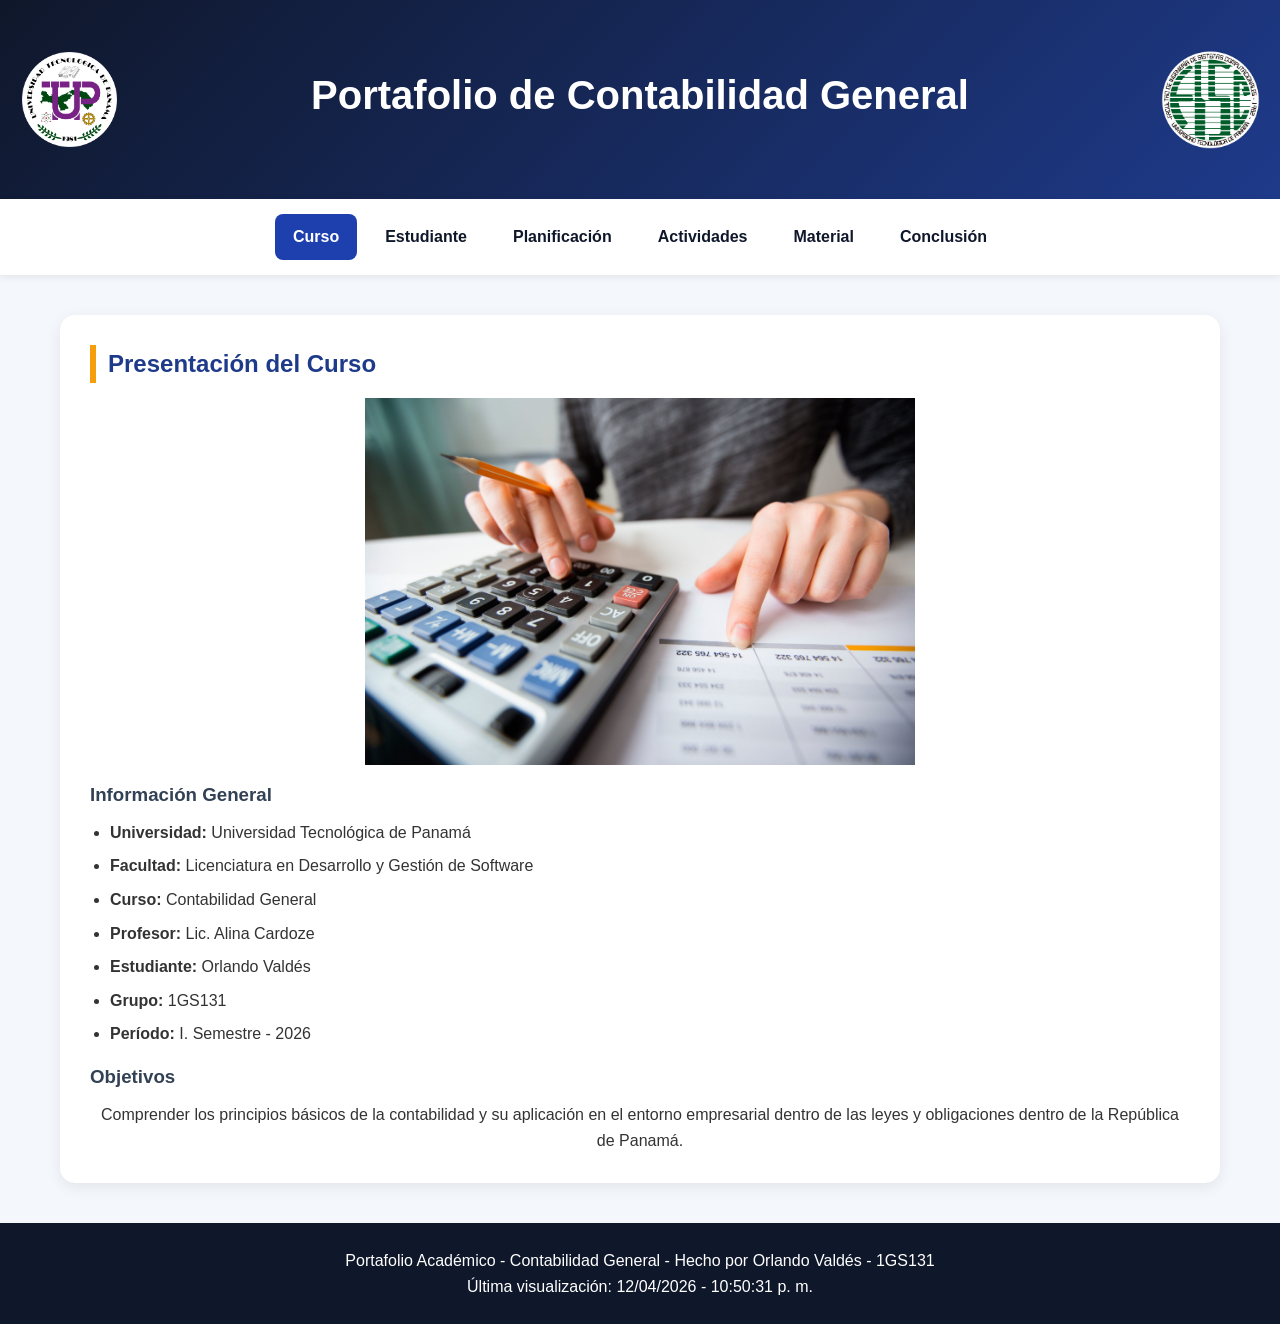
<file: index.html>
<!DOCTYPE html>
<html lang="es">
<head>
    <meta charset="UTF-8">
    <meta name="viewport" content="width=device-width, initial-scale=1.0">
    <title>Portafolio de Contabilidad General</title>
    <link rel="stylesheet" href="css/estilos.css">
</head>
<body>

<header>
    <img style="max-width: 8%;  justify-content: flex-start" src="img\logo_utp-rgb_2022.png" alt="">
    <h1>Portafolio de Contabilidad General</h1>
    <img style="max-width: 8%; margin-left: auto;" src="img\logo_en_contactenos.png" alt="">
</header>

<nav>
    <a href="index.html">Curso</a>
    <a href="estudiante.html">Estudiante</a>
    <a href="planificacion.html">Planificación</a>
    <a href="actividades.html">Actividades</a>
    <a href="material.html">Material</a>
    <a href="conclusion.html">Conclusión</a>
</nav>

<main>
    <section>
        <h2>Presentación del Curso</h2>
        
        <img style="display:block; max-width:50%; margin:0 auto;" src="img\3170-scaled.jpg" alt="">

        <h3>Información General</h3>

        <ul>
            <li><strong>Universidad:</strong> Universidad Tecnológica de Panamá</li>
            <li><strong>Facultad:</strong> Licenciatura en Desarrollo y Gestión de Software</li>
            <li><strong>Curso:</strong> Contabilidad General</li>
            <li><strong>Profesor:</strong> Lic. Alina Cardoze</li>
            <li><strong>Estudiante:</strong> Orlando Valdés</li>
            <li><strong>Grupo:</strong> 1GS131</li>
            <li><strong>Período:</strong> I. Semestre - 2026</li>
        </ul>

        <h3>Objetivos</h3>

        <p style="text-align: center;">
            Comprender los principios básicos de la contabilidad y su aplicación
            en el entorno empresarial dentro de las leyes y obligaciones dentro de la República de Panamá.
        </p>
    </section>
</main>

<footer>
    <p>Portafolio Académico - Contabilidad General - Hecho por Orlando Valdés - 1GS131</p>
</footer>

<script src="js/script.js"></script>
</body>
</html>
</file>
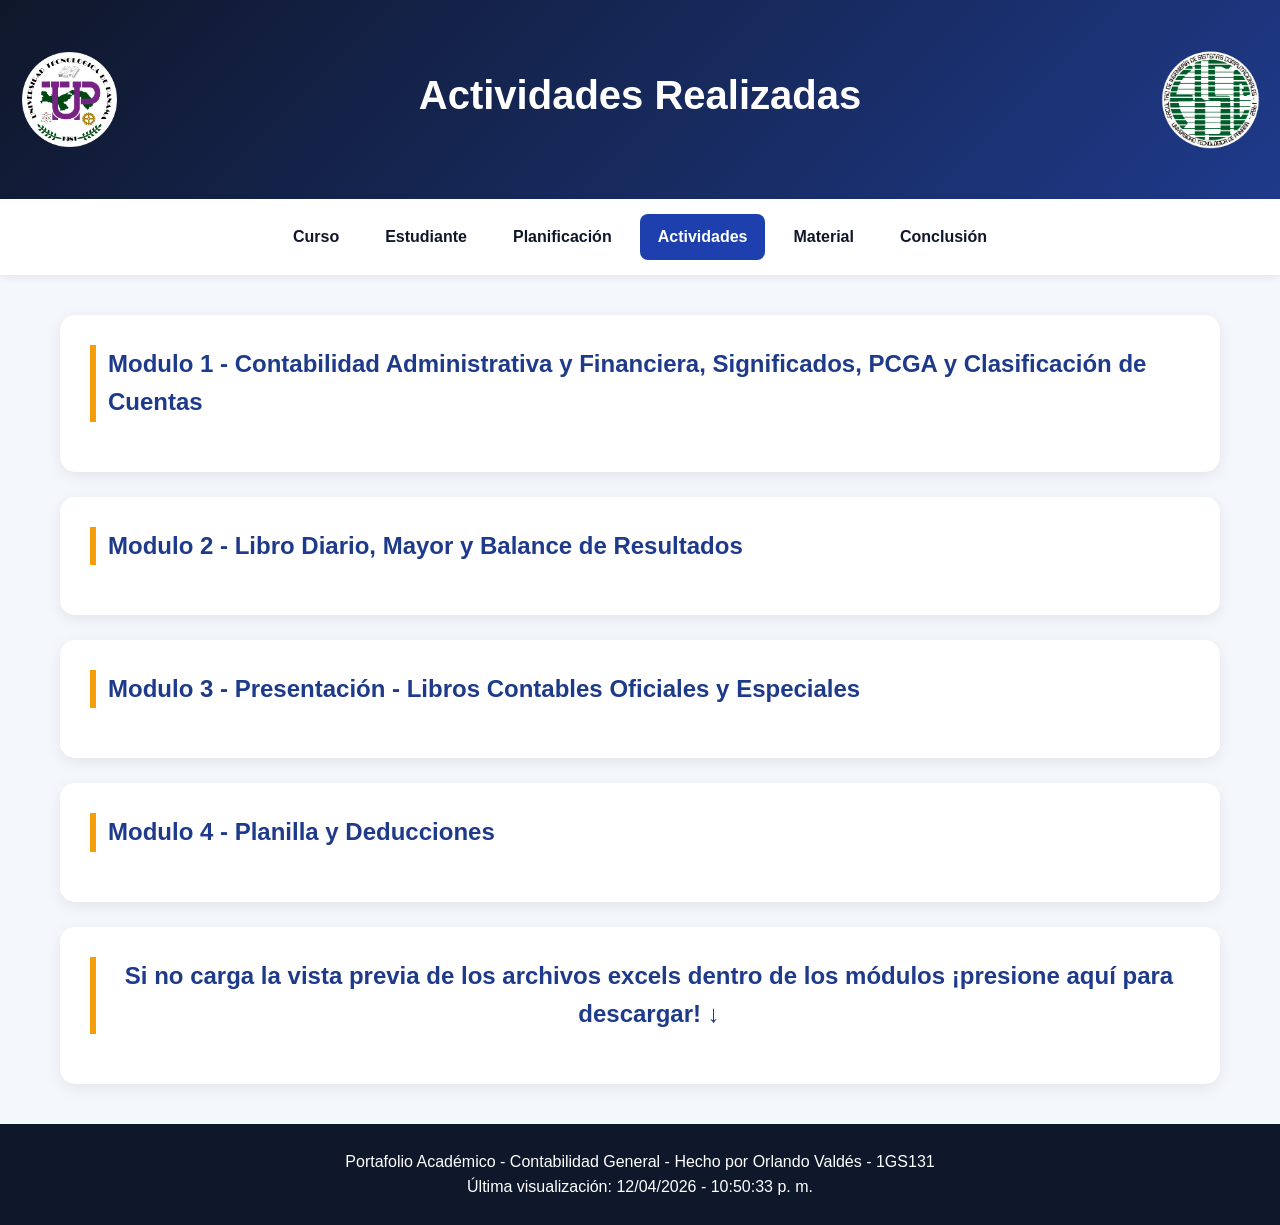
<file: actividades.html>
<!DOCTYPE html>
<html lang="es">
<head>
    <meta charset="UTF-8">
    <meta name="viewport" content="width=device-width, initial-scale=1.0">
    <title>Actividades Realizadas</title>
    <link rel="stylesheet" href="css/estilos.css">
</head>
<body>

<header>
    <img style="max-width: 8%;  justify-content: flex-start" src="img\logo_utp-rgb_2022.png" alt="">
    <h1>Actividades Realizadas</h1>
    <img style="max-width: 8%; margin-left: auto;" src="img\logo_en_contactenos.png" alt="">
</header>

<nav>
    <a href="index.html">Curso</a>
    <a href="estudiante.html">Estudiante</a>
    <a href="planificacion.html">Planificación</a>
    <a href="actividades.html">Actividades</a>
    <a href="material.html">Material</a>
    <a href="conclusion.html">Conclusión</a>
</nav>

<main>

<a href="actividades1.html" class="actividad">

    <h2>Modulo 1 - Contabilidad Administrativa y Financiera, Significados, PCGA y Clasificación de Cuentas</h2>

</a>

<a href="actividades2.html" class="actividad">

    <h2>Modulo 2 - Libro Diario, Mayor y Balance de Resultados</h2>

</a>

<a href="actividades3.html" class="actividad">

    <h2>Modulo 3 - Presentación - Libros Contables Oficiales y Especiales</h2>

</a>

<a href="actividades4.html" class="actividad">

    <h2>Modulo 4 - Planilla y Deducciones</h2>

</a>

<a href="documentos\Actividades_Excel_OrlandoValdes.zip" class="actividad" download>
    <h2 style="text-align: center;">Si no carga la vista previa de los archivos excels dentro de los módulos ¡presione aquí para descargar! ↓</h2>
</a>

</main>

<footer>
    <p>Portafolio Académico - Contabilidad General - Hecho por Orlando Valdés - 1GS131</p>
</footer>

<script src="js/script.js"></script>
</body>
</html>
</file>
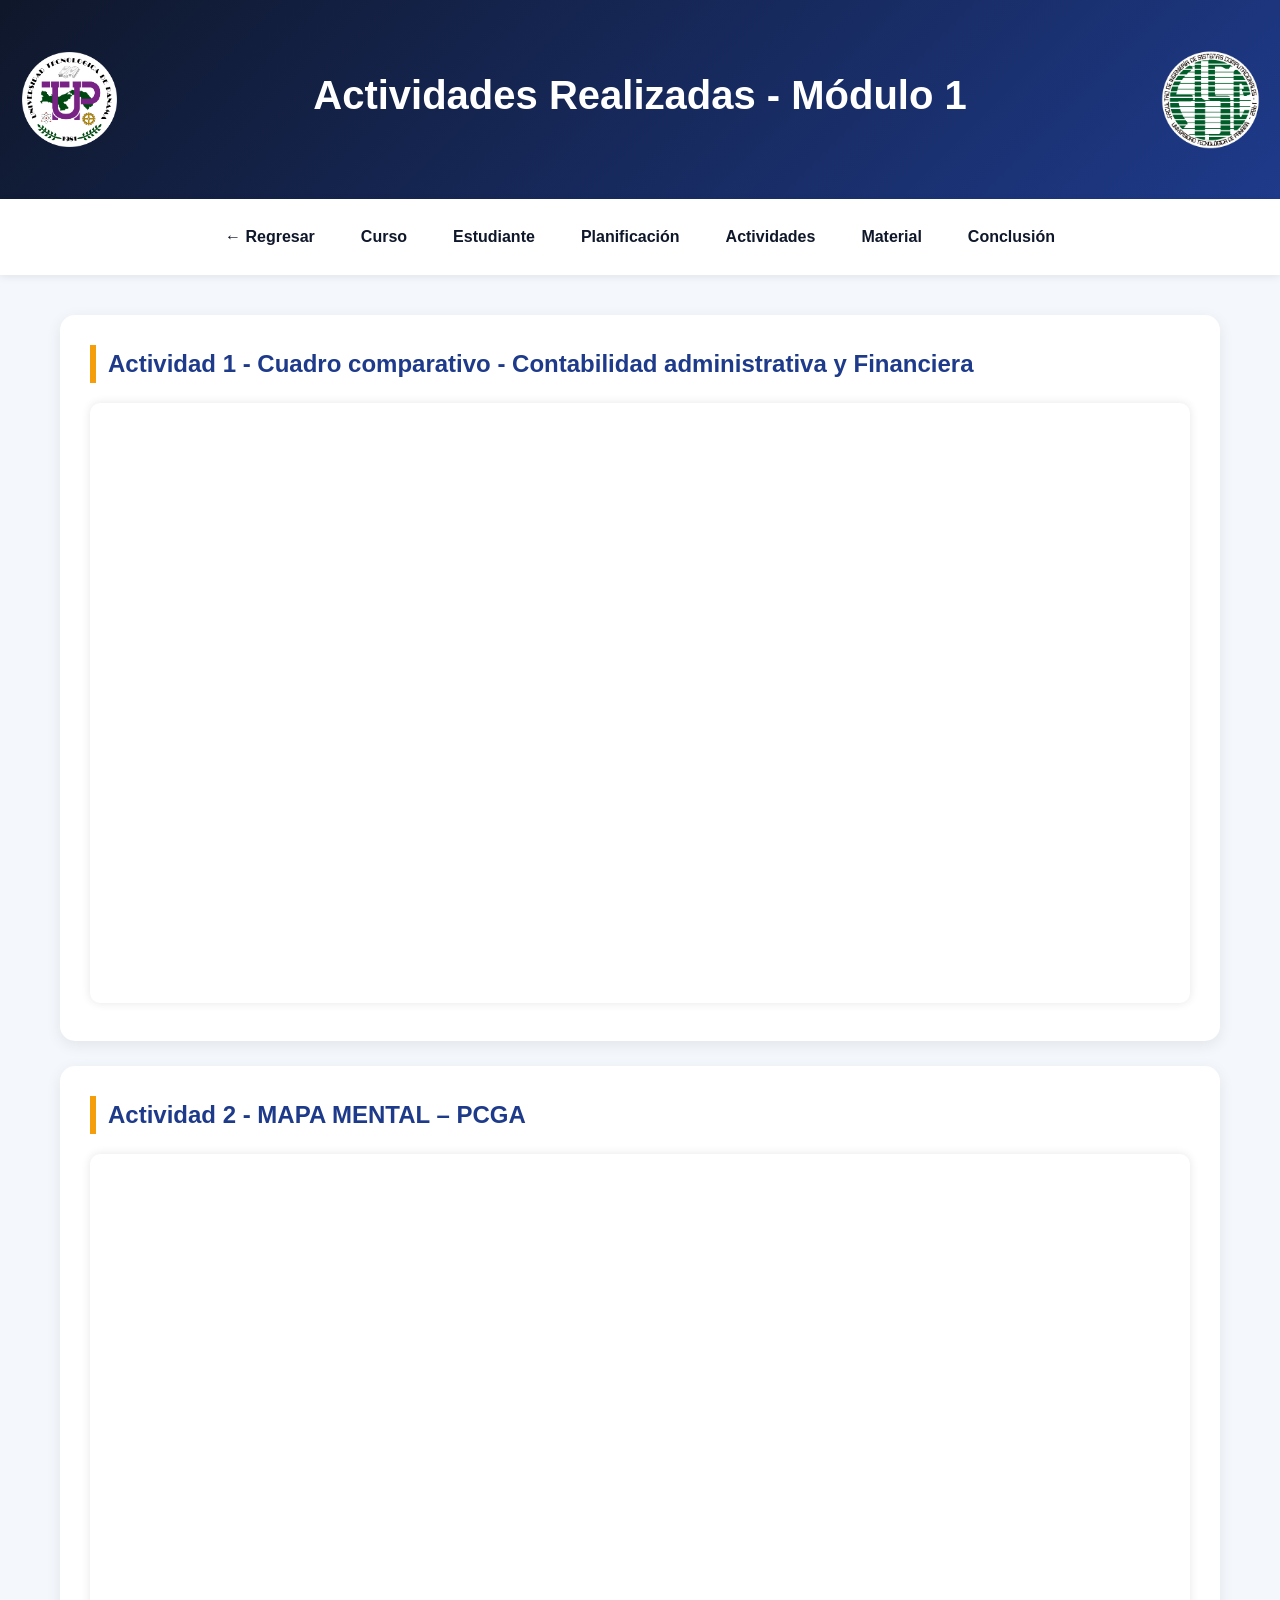
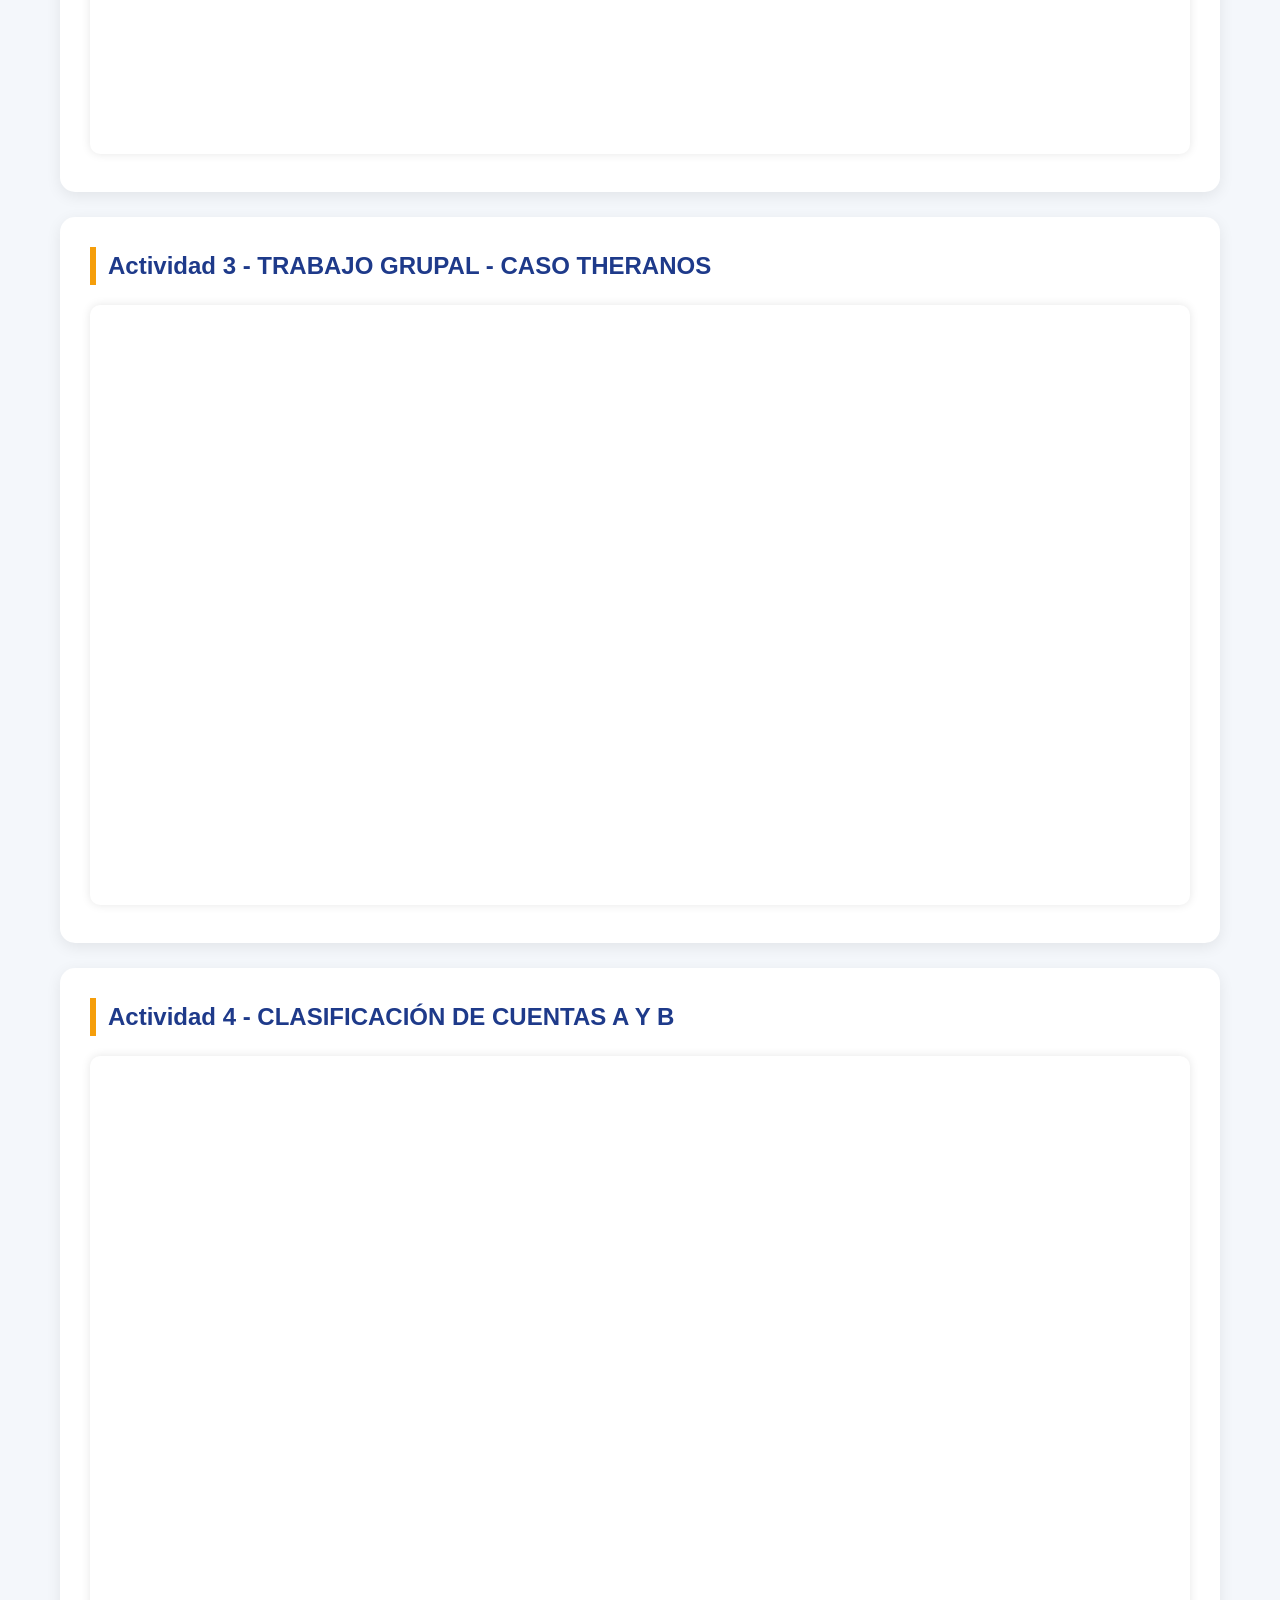
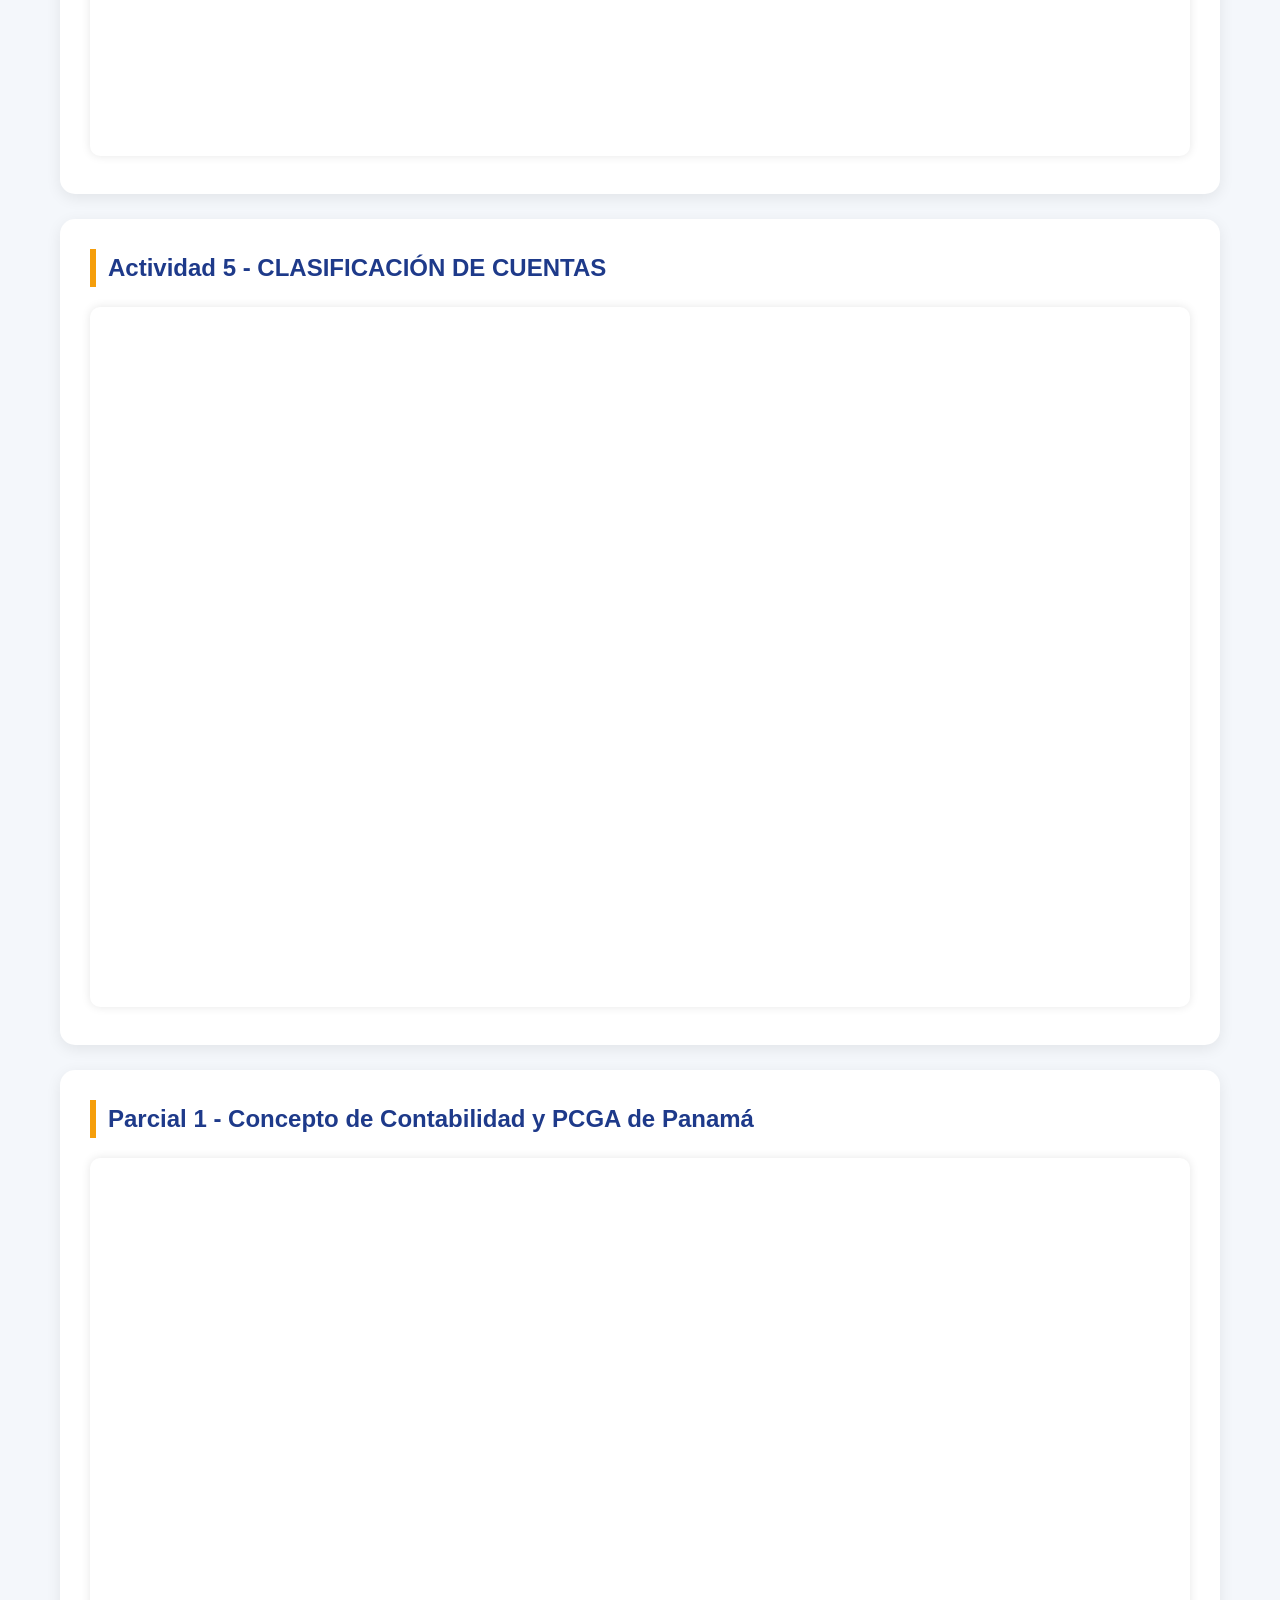
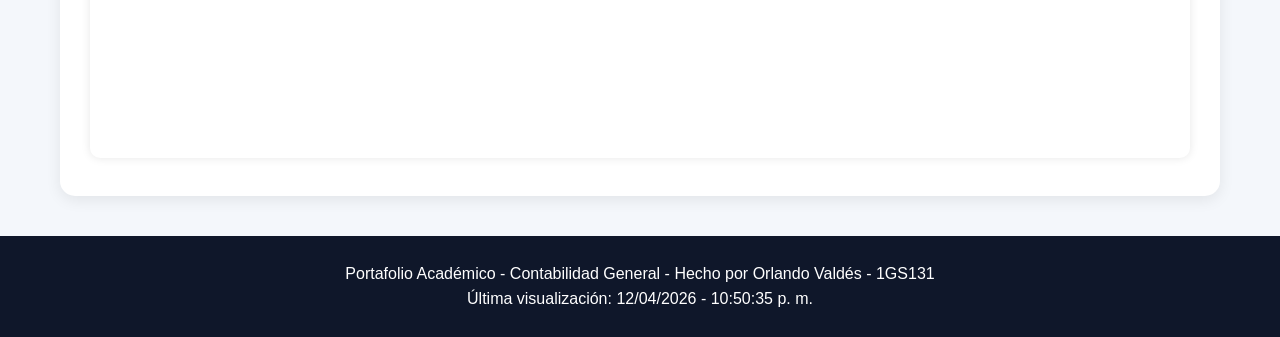
<file: actividades1.html>
<!DOCTYPE html>
<html lang="es">
<head>
    <meta charset="UTF-8">
    <meta name="viewport" content="width=device-width, initial-scale=1.0">
    <title>Actividades Realizadas</title>
    <link rel="stylesheet" href="css/estilos.css">
</head>
<body>

<header>
    <img style="max-width: 8%;  justify-content: flex-start" src="img\logo_utp-rgb_2022.png" alt="">
    <h1>Actividades Realizadas - Módulo 1</h1>
    <img style="max-width: 8%; margin-left: auto;" src="img\logo_en_contactenos.png" alt="">
</header>

<nav>
    <a href="actividades.html" style="justify-content: flex-start;">← Regresar</a>
    <a href="index.html">Curso</a>
    <a href="estudiante.html">Estudiante</a>
    <a href="planificacion.html">Planificación</a>
    <a href="actividades.html">Actividades</a>
    <a href="material.html">Material</a>
    <a href="conclusion.html">Conclusión</a>
</nav>

<main>


<div class="actividad">

    <h2>Actividad 1 - Cuadro comparativo - Contabilidad administrativa y Financiera</h2>

    <iframe
        src="documentos\Cuadro Comparativo - Contabilidad Financiera vs Administrativa (1).pdf"
        width="100%"
        height="600">
    </iframe>

</div>

<div class="actividad">

    <h2>Actividad 2 - MAPA MENTAL – PCGA</h2>

    <iframe
        src="documentos\Mapa Mental - PCGA Panamá - Orlando Valdés 1GS131 (1).pdf"
        width="100%"
        height="600">
    </iframe>

</div>

<div class="actividad">

    <h2>Actividad 3 - TRABAJO GRUPAL - CASO THERANOS</h2>

    <iframe
        src="documentos\UTP TRABAJO GRUPAL No. THERANOS.pdf"
        width="100%"
        height="600">
    </iframe>

</div>

<div class="actividad">

    <h2>Actividad 4 - CLASIFICACIÓN DE CUENTAS A Y B</h2>

    <iframe src="https://1drv.ms/x/c/943b591fe3da3d4b/IQTy31vIw_nNR6P8Q0N7eZ6RASYzy2knkT06Bs2_ia2GJLk" width="700" height="700" frameborder="0" scrolling="no"></iframe>

</div>

<div class="actividad">

    <h2>Actividad 5 - CLASIFICACIÓN DE CUENTAS</h2>

    <iframe src="https://1drv.ms/x/c/943b591fe3da3d4b/IQSHZivvEWyGSKj8DFHCU2WOARbWy50xpiXDF1h9630kUyc" width="700" height="700" frameborder="0" scrolling="no"></iframe>

</div>

<div class="actividad">

    <h2>Parcial 1 - Concepto de Contabilidad y PCGA de Panamá</h2>

    <iframe
        src="documentos\Parcial_1_Contabilidad.pdf"
        width="100%"
        height="600">
    </iframe>

</div>


</main>

<footer>
    <p>Portafolio Académico - Contabilidad General - Hecho por Orlando Valdés - 1GS131</p>
</footer>

<script src="js/script.js"></script>
</body>
</html>
</file>
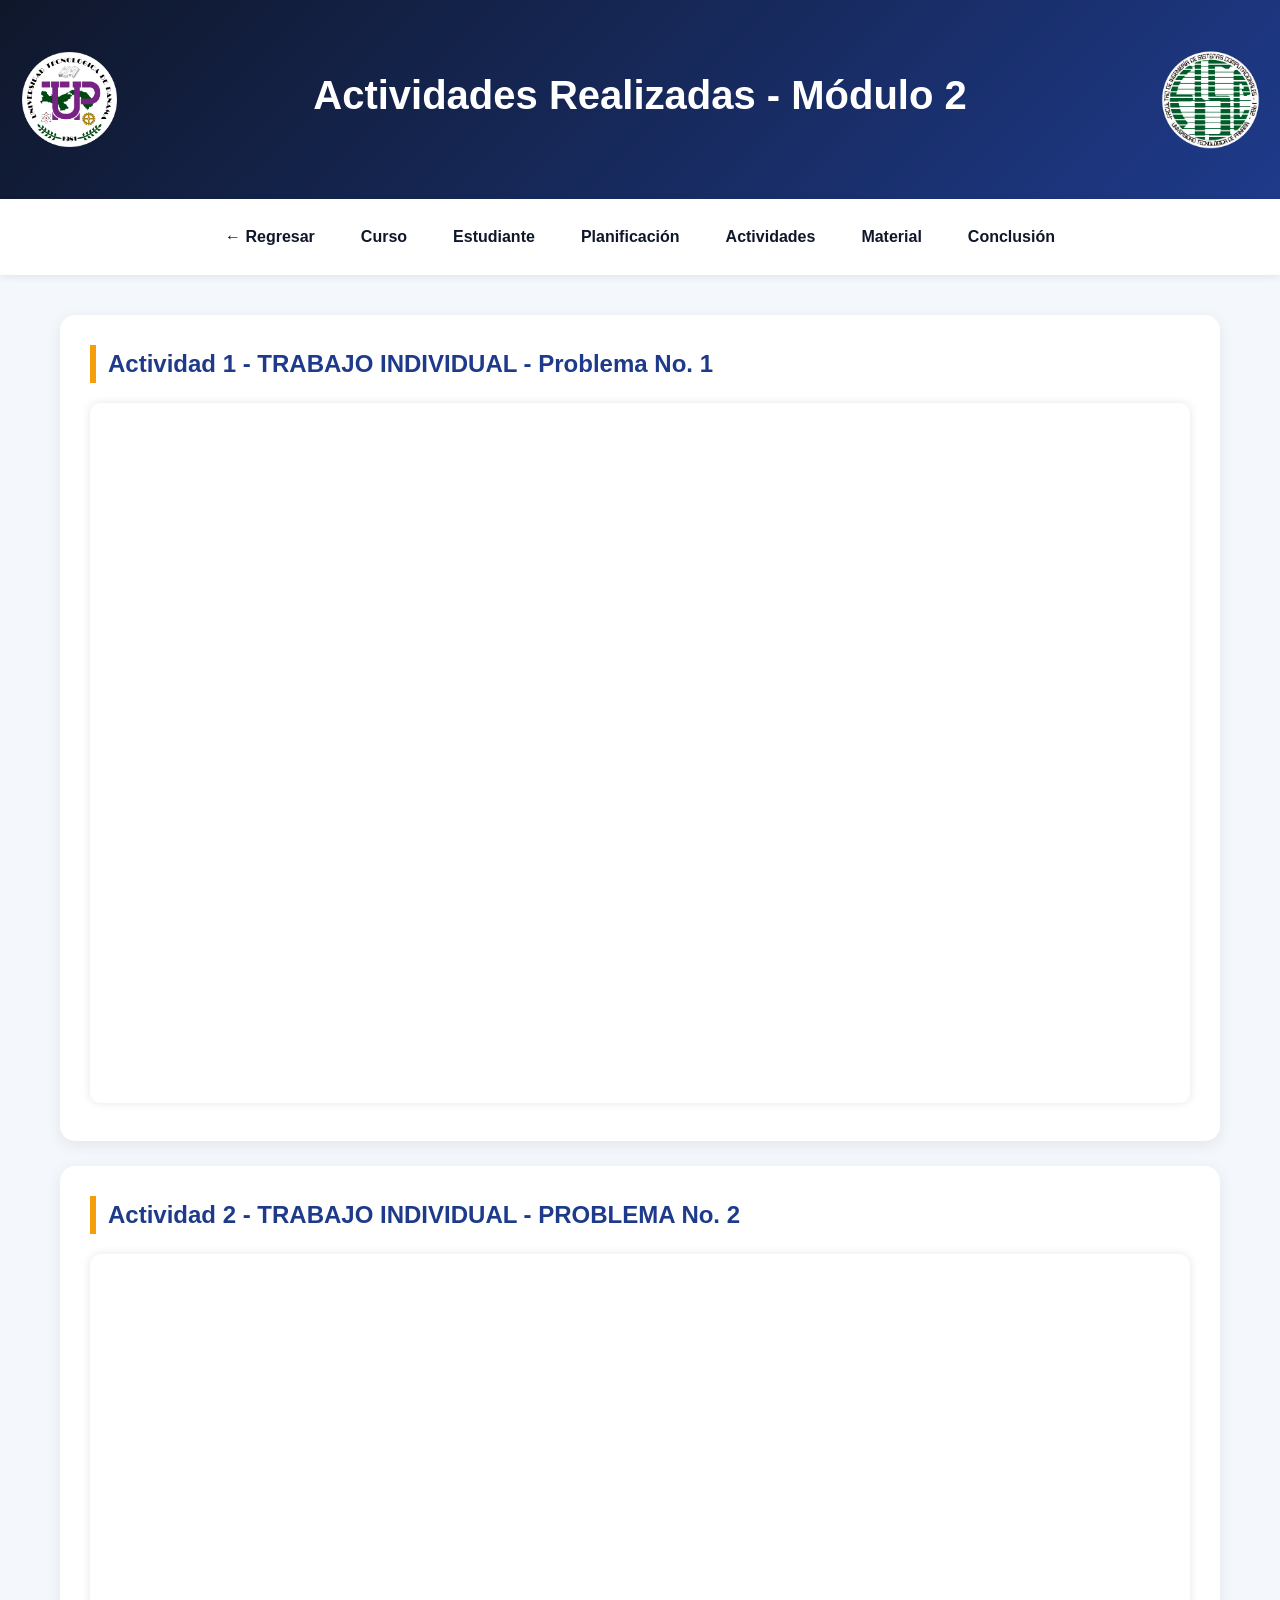
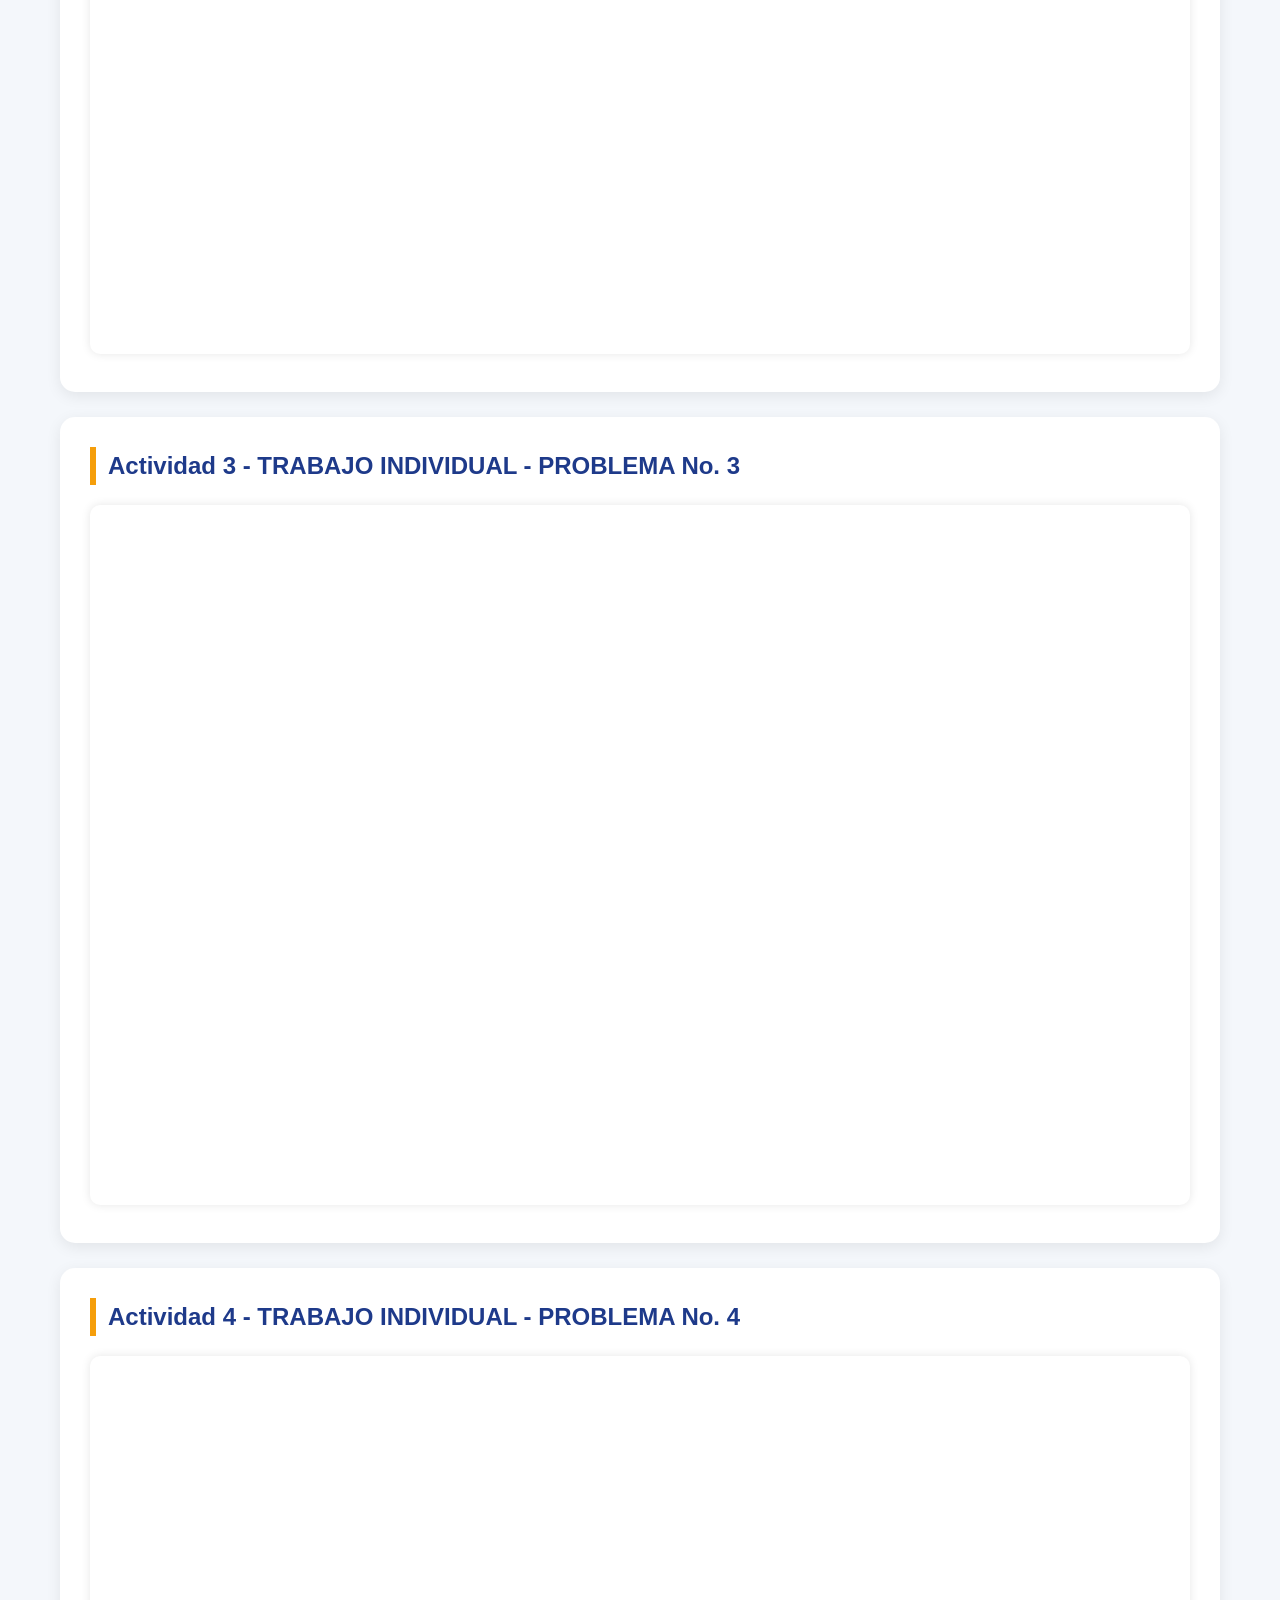
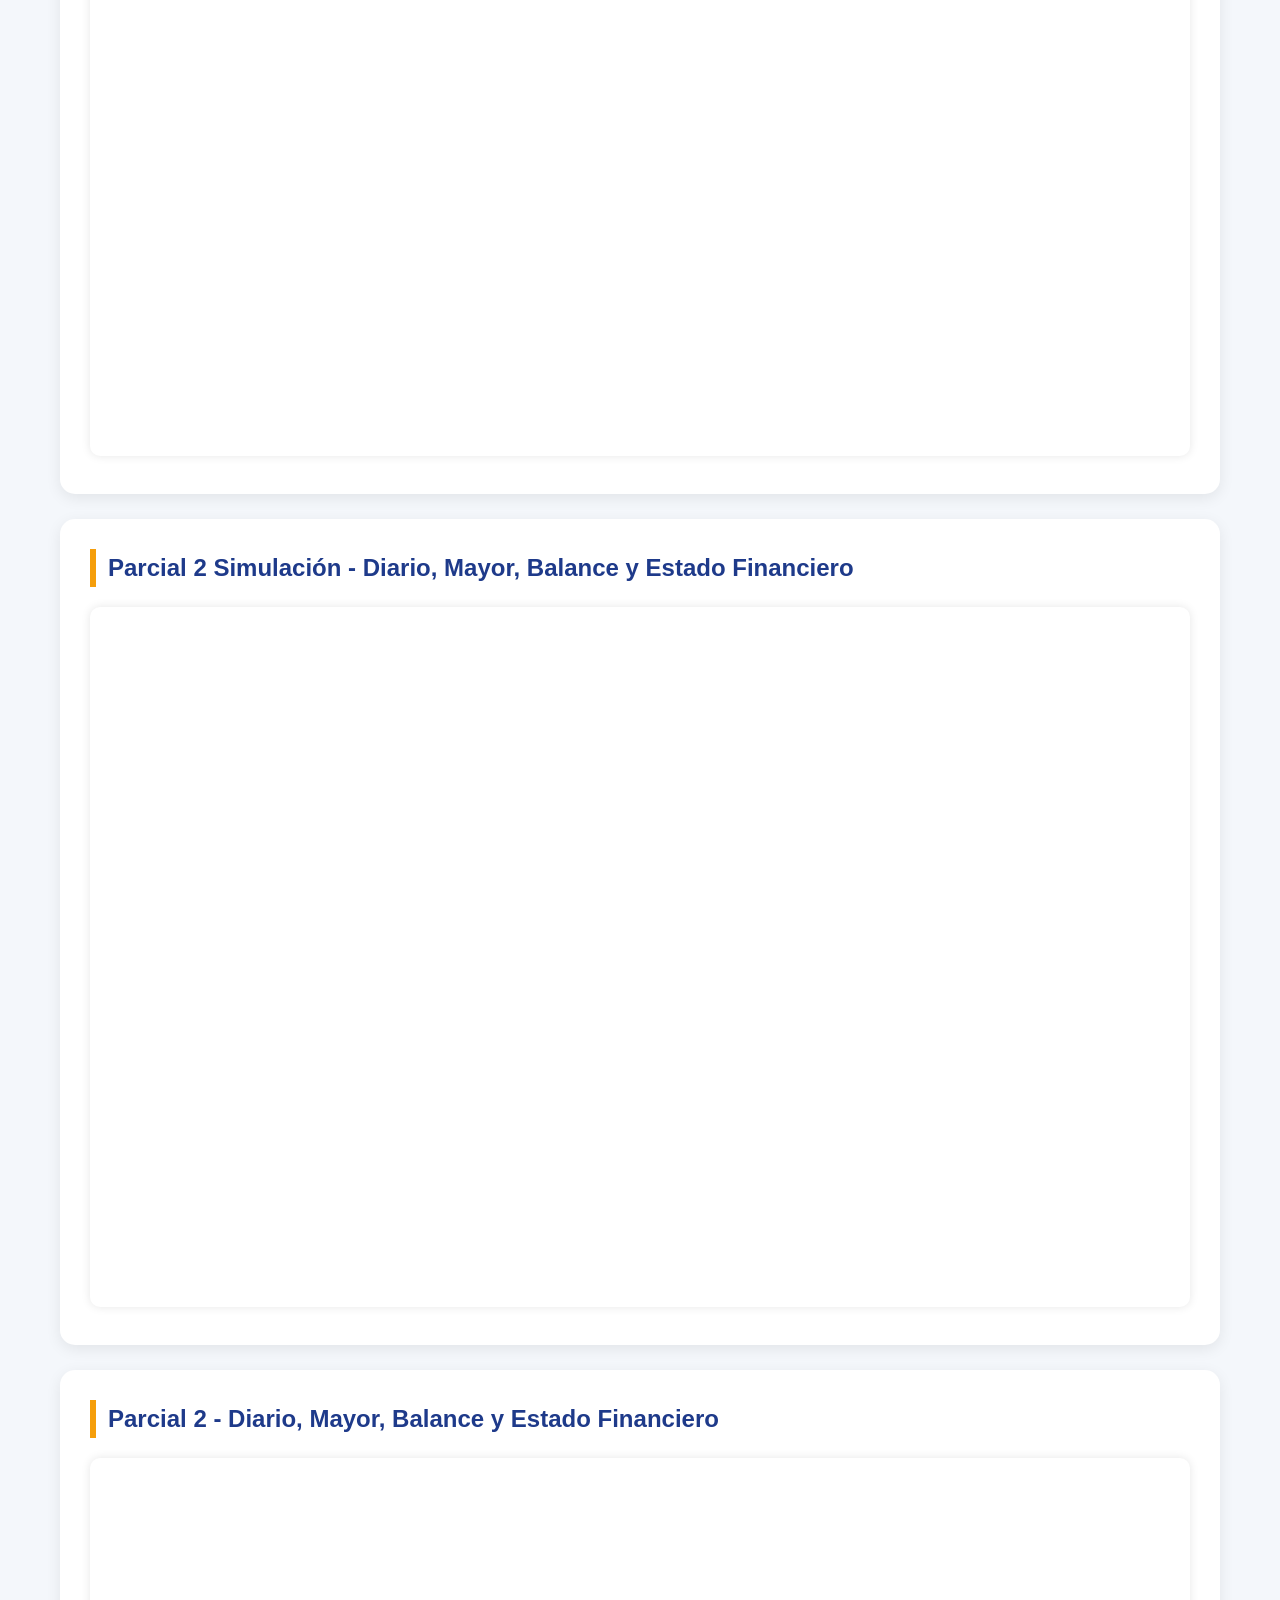
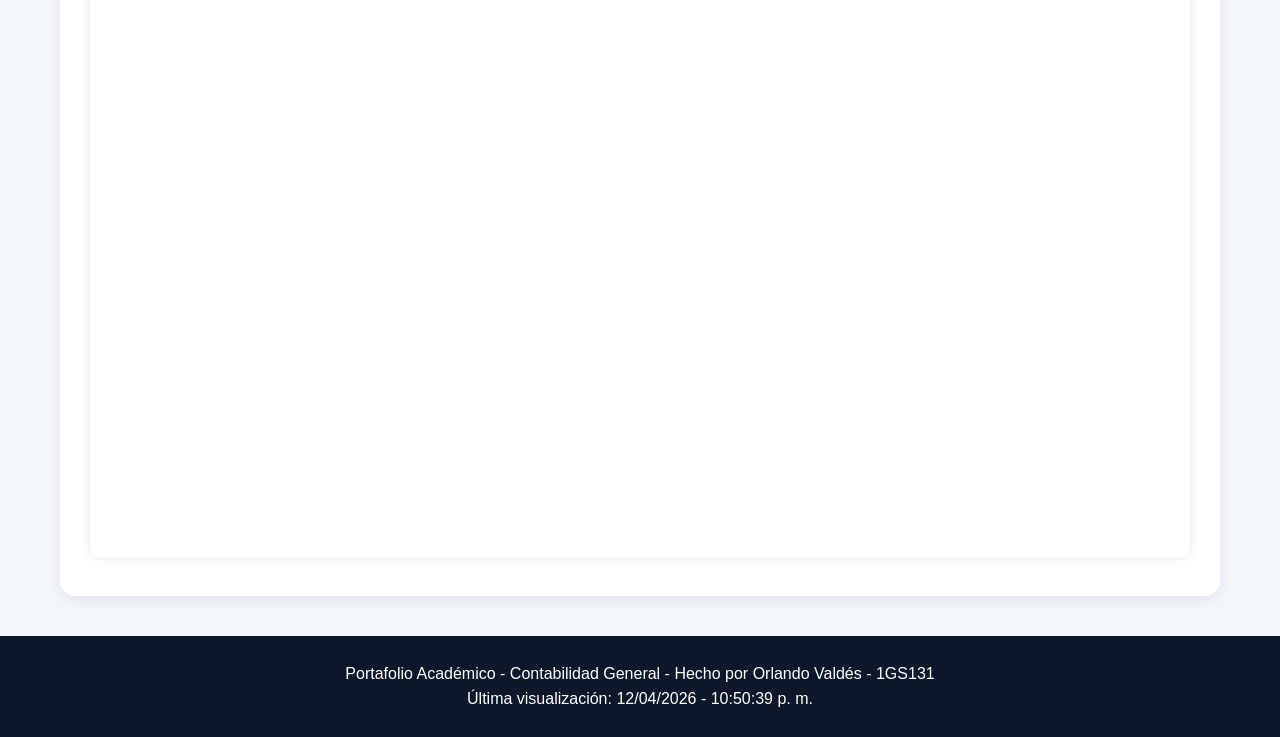
<file: actividades2.html>
<!DOCTYPE html>
<html lang="es">
<head>
    <meta charset="UTF-8">
    <meta name="viewport" content="width=device-width, initial-scale=1.0">
    <title>Actividades Realizadas</title>
    <link rel="stylesheet" href="css/estilos.css">
</head>
<body>

<header>
    <img style="max-width: 8%;  justify-content: flex-start" src="img\logo_utp-rgb_2022.png" alt="">
    <h1>Actividades Realizadas - Módulo 2</h1>
    <img style="max-width: 8%; margin-left: auto;" src="img\logo_en_contactenos.png" alt="">
</header>

<nav>
    <a href="actividades.html" style="justify-content: flex-start;">← Regresar</a>
    <a href="index.html">Curso</a>
    <a href="estudiante.html">Estudiante</a>
    <a href="planificacion.html">Planificación</a>
    <a href="actividades.html">Actividades</a>
    <a href="material.html">Material</a>
    <a href="conclusion.html">Conclusión</a>
</nav>

<main>



<div class="actividad">

    <h2>Actividad 1 - TRABAJO INDIVIDUAL - Problema No. 1</h2>

<iframe src="https://1drv.ms/x/c/943b591fe3da3d4b/IQS5D01ExDI1TITWj1cXZ26lAW75DEwQeBVMnJ0SEfqnSsk" width="700" height="700" frameborder="0" scrolling="no"></iframe>

</div>

<div class="actividad">

    <h2>Actividad 2 - TRABAJO INDIVIDUAL - PROBLEMA No. 2</h2>

    <iframe src="https://1drv.ms/x/c/943b591fe3da3d4b/IQRSQo0ACrP2Rb9E1NhqnbVOAcfOx0P0AnSehdoPAd-rKKM" width="700" height="700" frameborder="0" scrolling="no"></iframe>

</div>

<div class="actividad">

    <h2>Actividad 3 - TRABAJO INDIVIDUAL - PROBLEMA No. 3</h2>

    <iframe src="https://1drv.ms/x/c/943b591fe3da3d4b/IQSmwc4XSI0wSLLCYZYtW51cASlwCl9lJ8mAtPhguGeqX2Q" width="700" height="700" frameborder="0" scrolling="no"></iframe>

</div>

<div class="actividad">

    <h2>Actividad 4 - TRABAJO INDIVIDUAL - PROBLEMA No. 4</h2>

    <iframe src="https://1drv.ms/x/c/943b591fe3da3d4b/IQSM1QQQZ00zT79DbP5Ns0rSAVbNkZUtBomgOlj7nAYlXvw" width="700" height="700" frameborder="0" scrolling="no"></iframe>

</div>

<div class="actividad">

    <h2>Parcial 2 Simulación - Diario, Mayor, Balance y Estado Financiero</h2>

    <iframe src="https://1drv.ms/x/c/943b591fe3da3d4b/IQRslrEuHWk4TZC1d4uZsMpUARtGjuEBiP1mpp3xBzKeBB0" width="700" height="700" frameborder="0" scrolling="no"></iframe>

</div>

<div class="actividad">

    <h2>Parcial 2 - Diario, Mayor, Balance y Estado Financiero</h2>

    <iframe src="https://1drv.ms/x/c/943b591fe3da3d4b/IQQ1HcFNx9r8TqurOciJLCf-ASHcBPryu0HcYYMnRQ2PQgQ" width="700" height="700" frameborder="0" scrolling="no"></iframe>
</div>

</main>

<footer>
    <p>Portafolio Académico - Contabilidad General - Hecho por Orlando Valdés - 1GS131</p>
</footer>

<script src="js/script.js"></script>
</body>
</html>
</file>
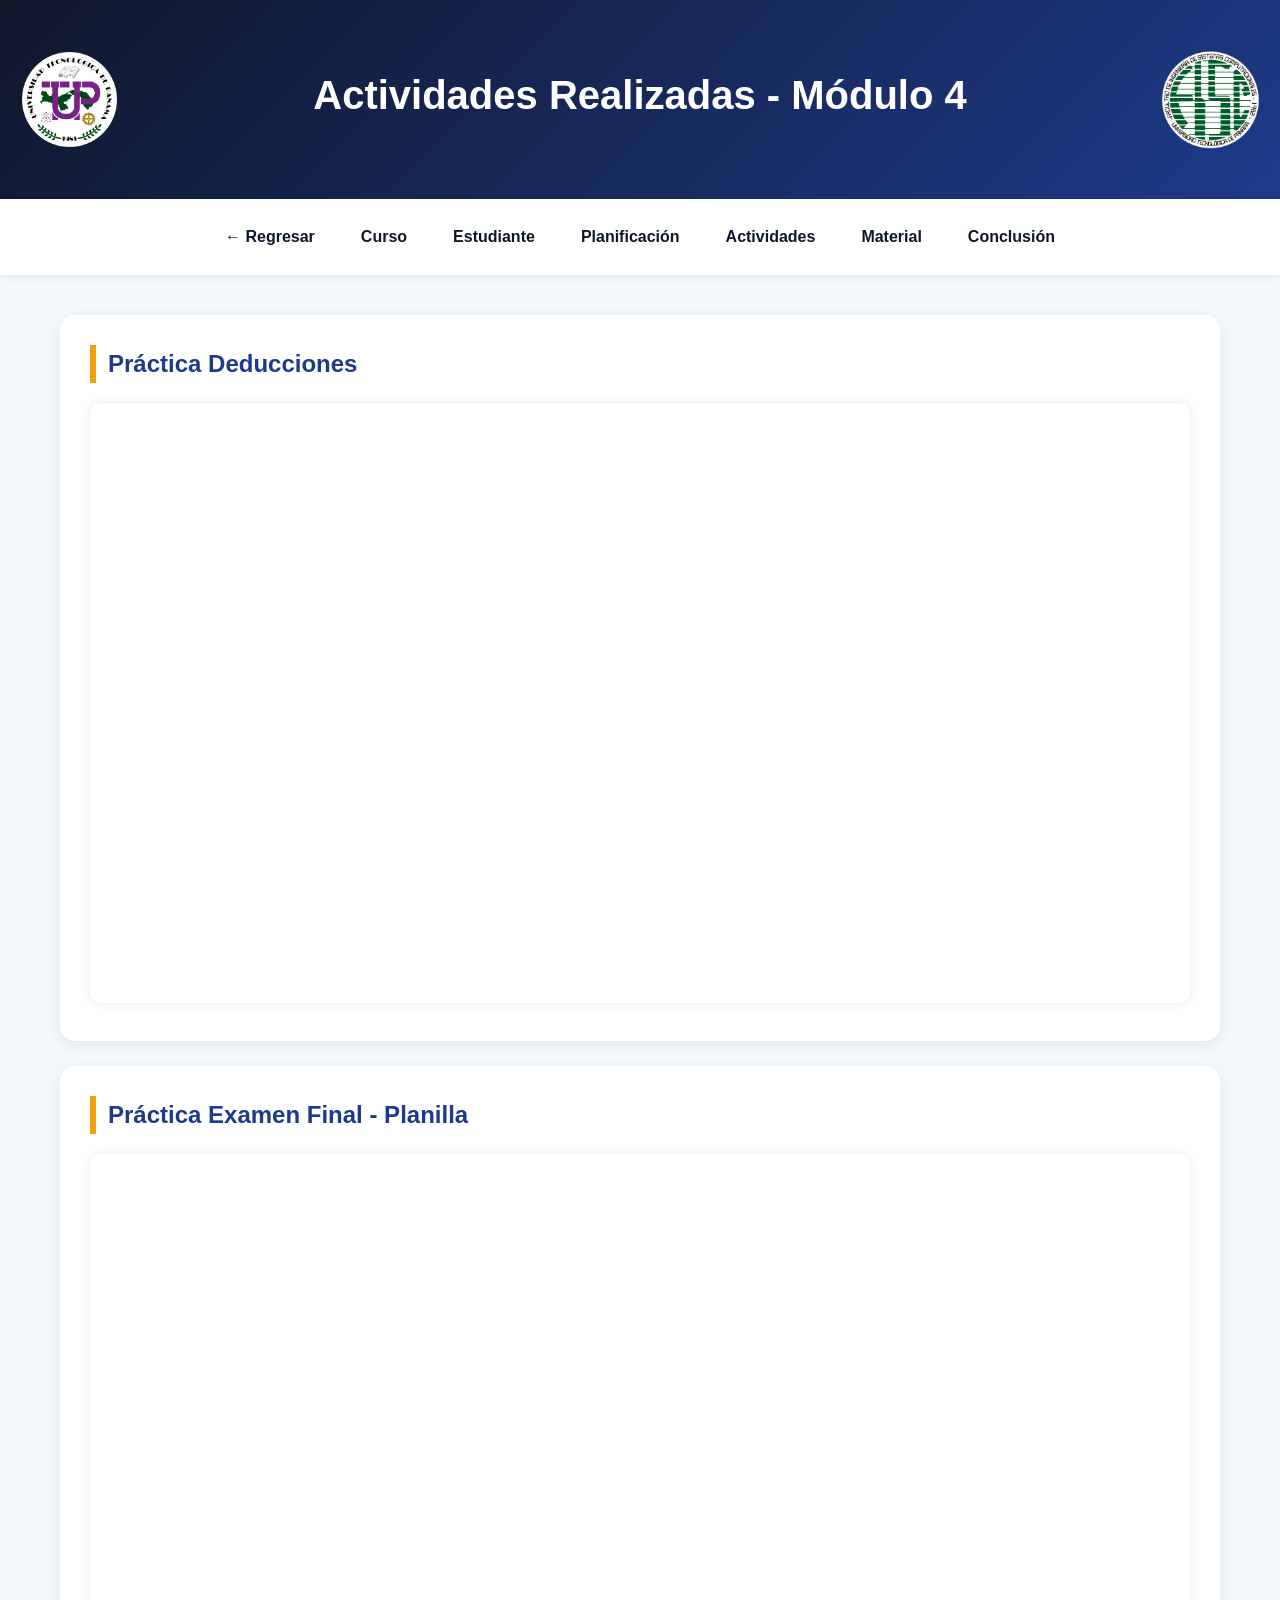
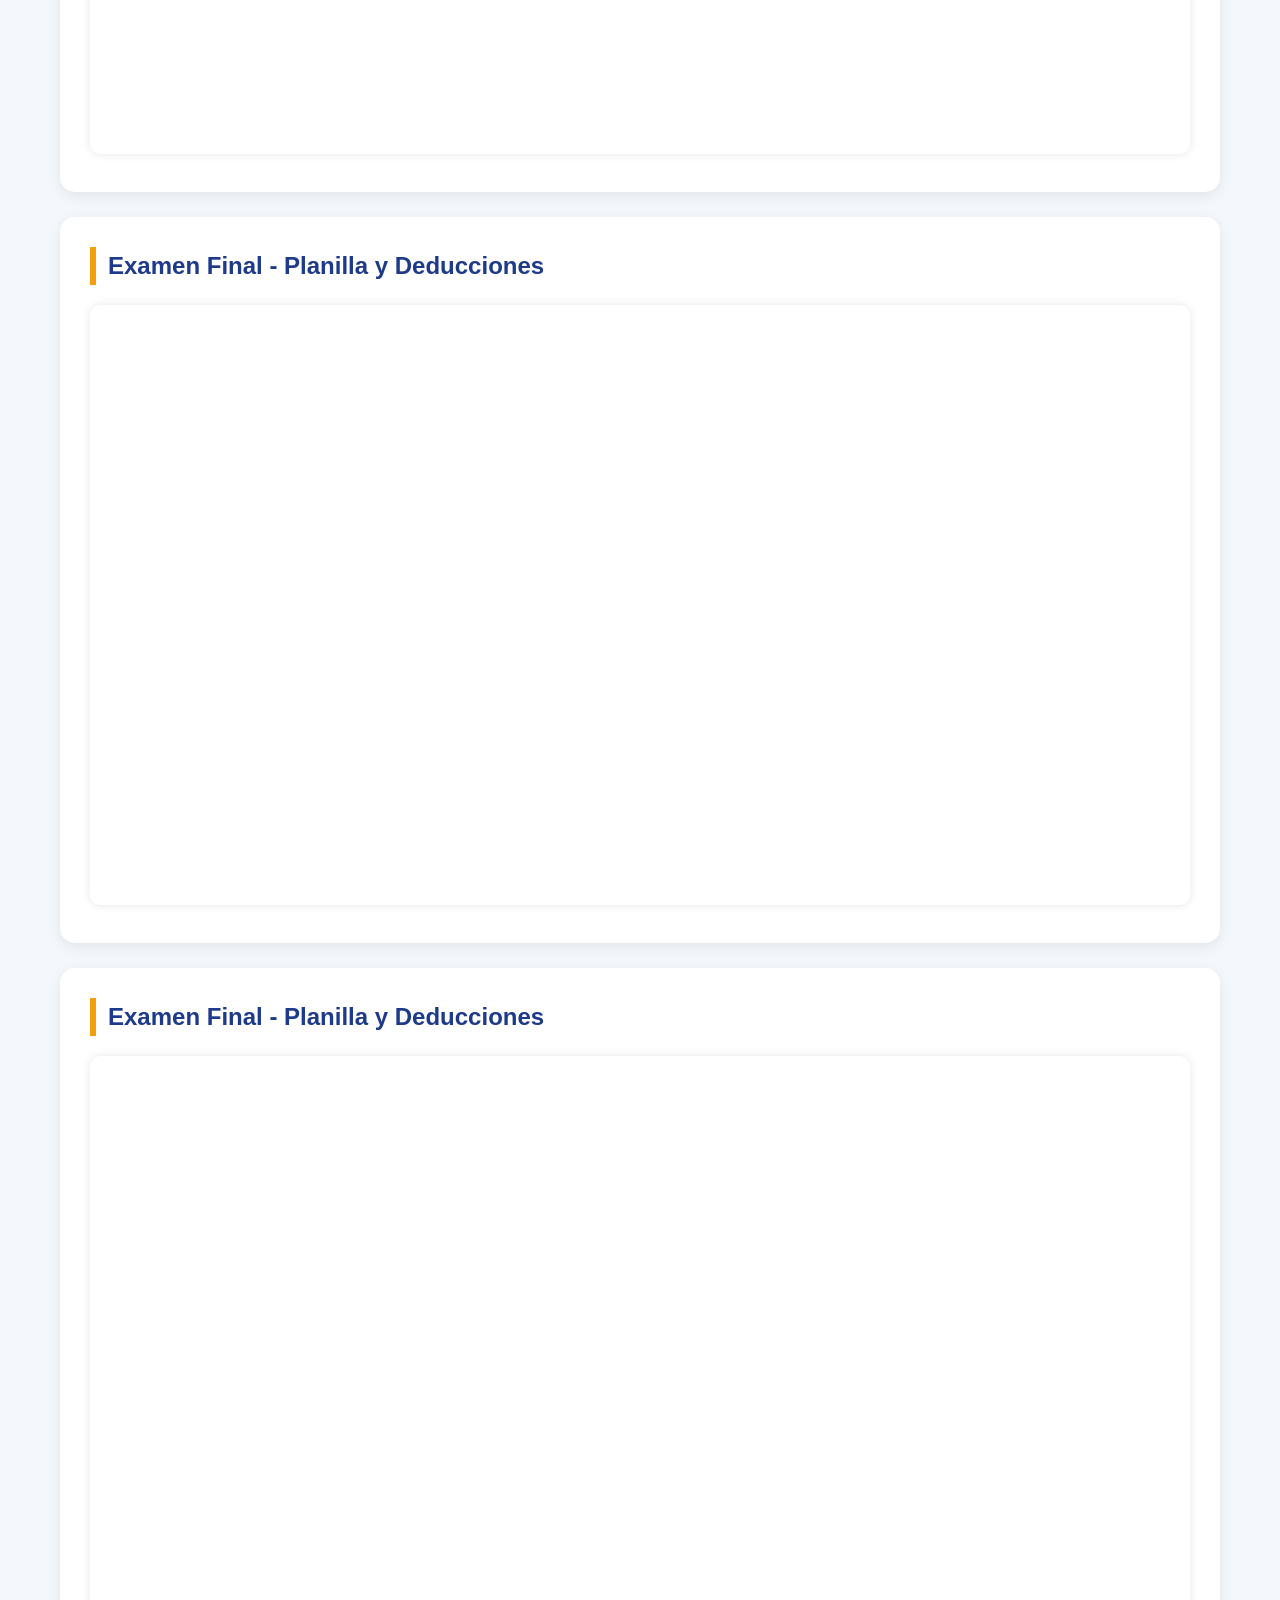
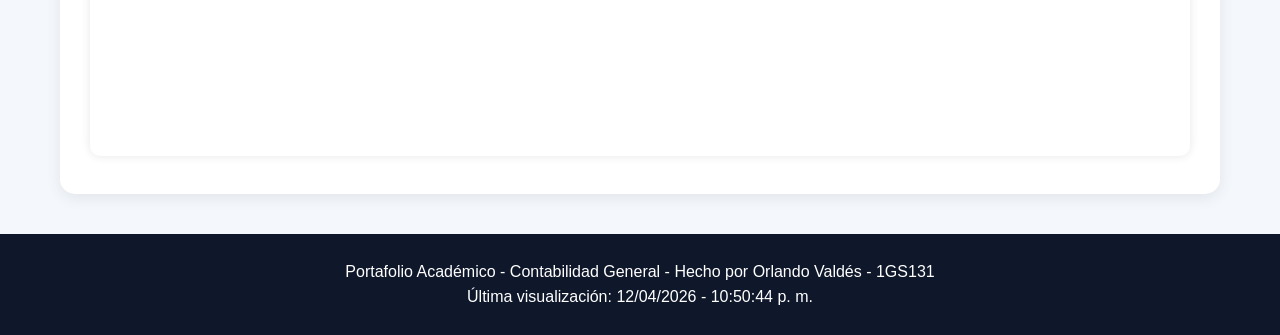
<file: actividades4.html>
<!DOCTYPE html>
<html lang="es">
<head>
    <meta charset="UTF-8">
    <meta name="viewport" content="width=device-width, initial-scale=1.0">
    <title>Actividades Realizadas</title>
    <link rel="stylesheet" href="css/estilos.css">
</head>
<body>

<header>
    <img style="max-width: 8%;  justify-content: flex-start" src="img\logo_utp-rgb_2022.png" alt="">
    <h1>Actividades Realizadas - Módulo 4</h1>
    <img style="max-width: 8%; margin-left: auto;" src="img\logo_en_contactenos.png" alt="">
</header>

<nav>
    <a href="actividades.html" style="justify-content: flex-start;">← Regresar</a>
    <a href="index.html">Curso</a>
    <a href="estudiante.html">Estudiante</a>
    <a href="planificacion.html">Planificación</a>
    <a href="actividades.html">Actividades</a>
    <a href="material.html">Material</a>
    <a href="conclusion.html">Conclusión</a>
</nav>

<main>

<div class="actividad">

    <h2>Práctica Deducciones</h2>

    <iframe
        src="documentos\Tarea de Contabilidad - Salario.pdf"
        width="100%"
        height="600">
    </iframe>

</div>

<div class="actividad">

    <h2>Práctica Examen Final - Planilla </h2>

    <iframe
        src="documentos\EXAMEN FINAL DE CONTABILIDAD -2026 - Orlando Valdés.pdf"
        width="100%"
        height="600">
    </iframe>

</div>

<div class="actividad">

    <h2>Examen Final - Planilla y Deducciones </h2>

    <iframe
        src="documentos\EXAMEN FINAL DE CONTABILIDAD_AaronO_GustavoD_OrlandoV_RubenD.pdf"
        width="100%"
        height="600">
    </iframe>

</div>

<div class="actividad">

    <h2>Examen Final - Planilla y Deducciones </h2>

     <iframe src="https://1drv.ms/x/c/943b591fe3da3d4b/IQQaqShJ5O0cSb_CVQ-xNemPAd3u9qBke9rKjiGLgk5OAHU" width="700" height="700" frameborder="0" scrolling="no"></iframe>

</div>


</main>

<footer>
    <p>Portafolio Académico - Contabilidad General - Hecho por Orlando Valdés - 1GS131</p>
</footer>

<script src="js/script.js"></script>
</body>
</html>
</file>
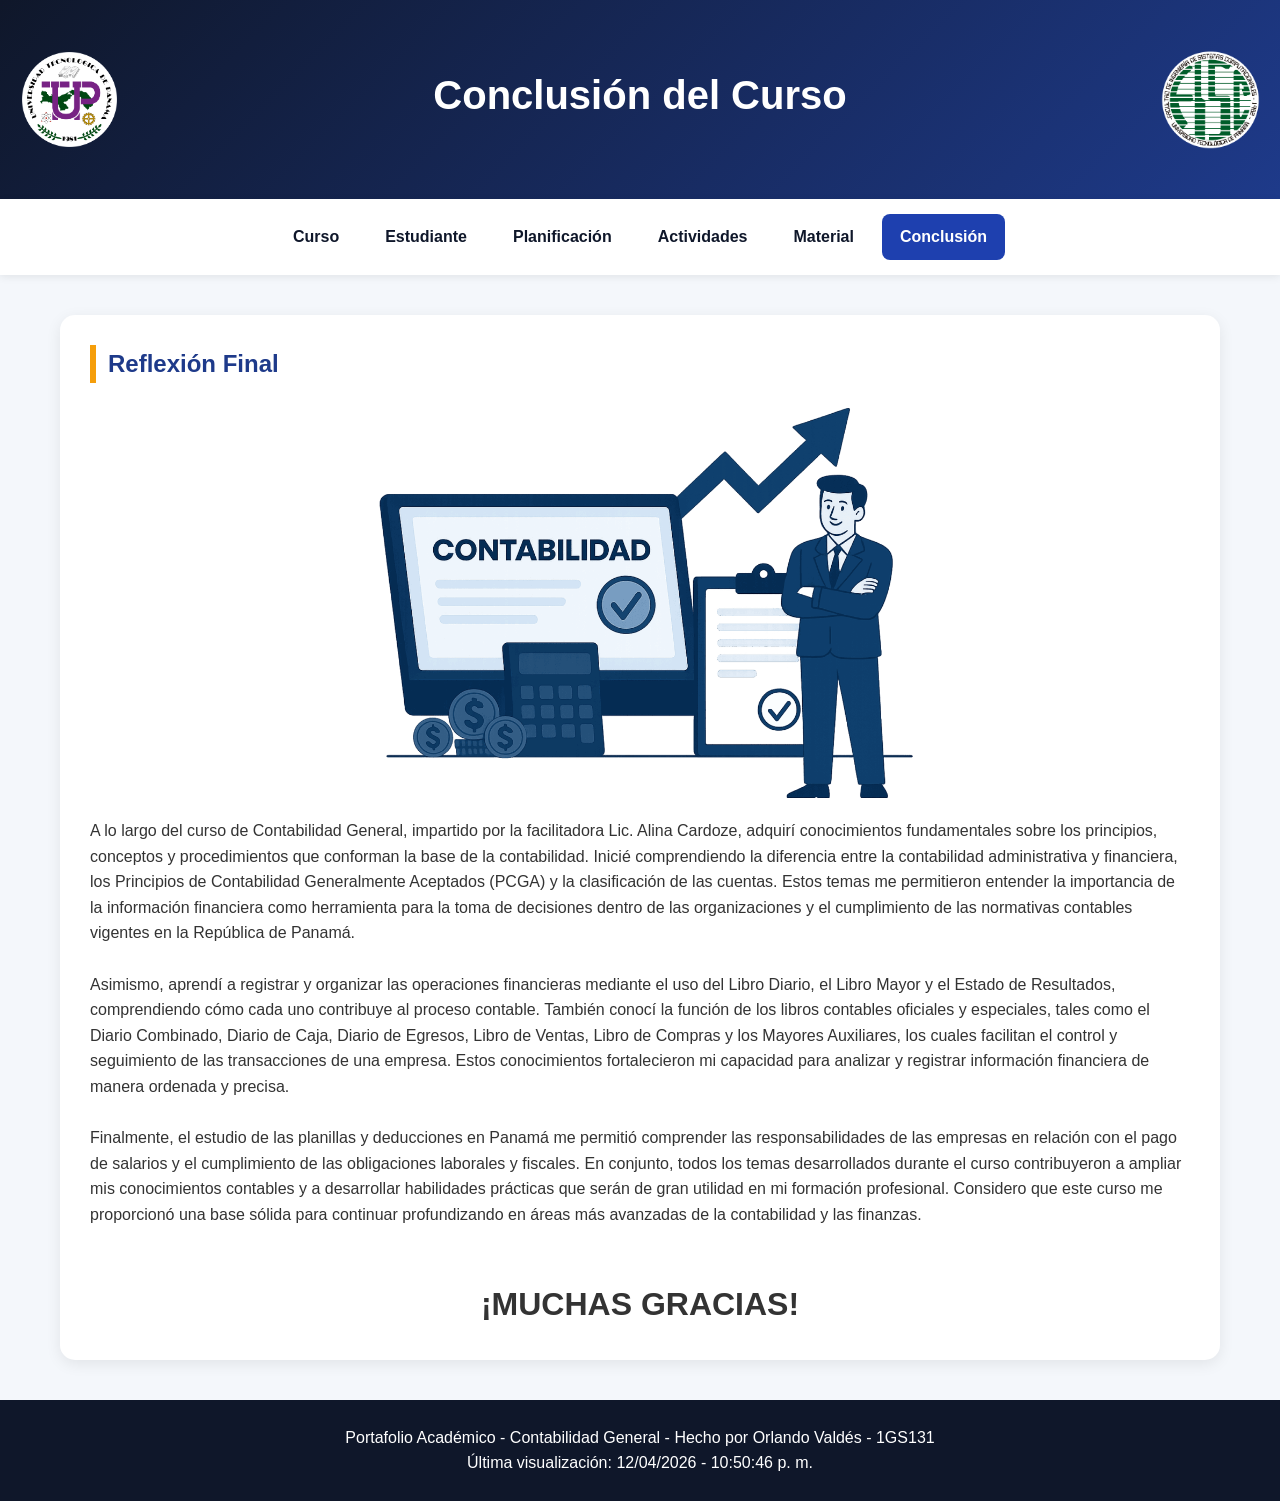
<file: conclusion.html>
<!DOCTYPE html>
<html lang="es">
<head>
    <meta charset="UTF-8">
    <meta name="viewport" content="width=device-width, initial-scale=1.0">
    <title>Conclusión</title>
    <link rel="stylesheet" href="css/estilos.css">
</head>
<body>

<header>
    <img style="max-width: 8%;  justify-content: flex-start" src="img\logo_utp-rgb_2022.png" alt="">
    <h1>Conclusión del Curso</h1>
    <img style="max-width: 8%; margin-left: auto;" src="img\logo_en_contactenos.png" alt="">
</header>

<nav>
    <a href="index.html">Curso</a>
    <a href="estudiante.html">Estudiante</a>
    <a href="planificacion.html">Planificación</a>
    <a href="actividades.html">Actividades</a>
    <a href="material.html">Material</a>
    <a href="conclusion.html">Conclusión</a>
</nav>

<main>

<div class="actividad">
<h2>Reflexión Final</h2>

<img style="display:block; max-width:50%; margin:0 auto;" src="img\ChatGPT-Image-26-jun-2025-12_30_20-1-1024x735.png" alt="">

<p style="padding-top: 20px;">
    A lo largo del curso de Contabilidad General, impartido por la facilitadora Lic. Alina Cardoze, adquirí conocimientos fundamentales sobre los principios, conceptos y procedimientos que conforman la base de la contabilidad. Inicié comprendiendo la diferencia entre la contabilidad administrativa y financiera, los Principios de Contabilidad Generalmente Aceptados (PCGA) y la clasificación de las cuentas. Estos temas me permitieron entender la importancia de la información financiera como herramienta para la toma de decisiones dentro de las organizaciones y el cumplimiento de las normativas contables vigentes en la República de Panamá. <br> <br>
</p>

<p>
   Asimismo, aprendí a registrar y organizar las operaciones financieras mediante el uso del Libro Diario, el Libro Mayor y el Estado de Resultados, comprendiendo cómo cada uno contribuye al proceso contable. También conocí la función de los libros contables oficiales y especiales, tales como el Diario Combinado, Diario de Caja, Diario de Egresos, Libro de Ventas, Libro de Compras y los Mayores Auxiliares, los cuales facilitan el control y seguimiento de las transacciones de una empresa. Estos conocimientos fortalecieron mi capacidad para analizar y registrar información financiera de manera ordenada y precisa. <br><br>
</p>

<p>
   Finalmente, el estudio de las planillas y deducciones en Panamá me permitió comprender las responsabilidades de las empresas en relación con el pago de salarios y el cumplimiento de las obligaciones laborales y fiscales. En conjunto, todos los temas desarrollados durante el curso contribuyeron a ampliar mis conocimientos contables y a desarrollar habilidades prácticas que serán de gran utilidad en mi formación profesional. Considero que este curso me proporcionó una base sólida para continuar profundizando en áreas más avanzadas de la contabilidad y las finanzas. <br><br><br>
</p>

<h1 style="text-align: center;">¡MUCHAS GRACIAS!</h1>
</div>



</main>

<footer>
    <p>Portafolio Académico - Contabilidad General - Hecho por Orlando Valdés - 1GS131</p>
</footer>

<script src="js/script.js"></script>
</body>
</html>
</file>
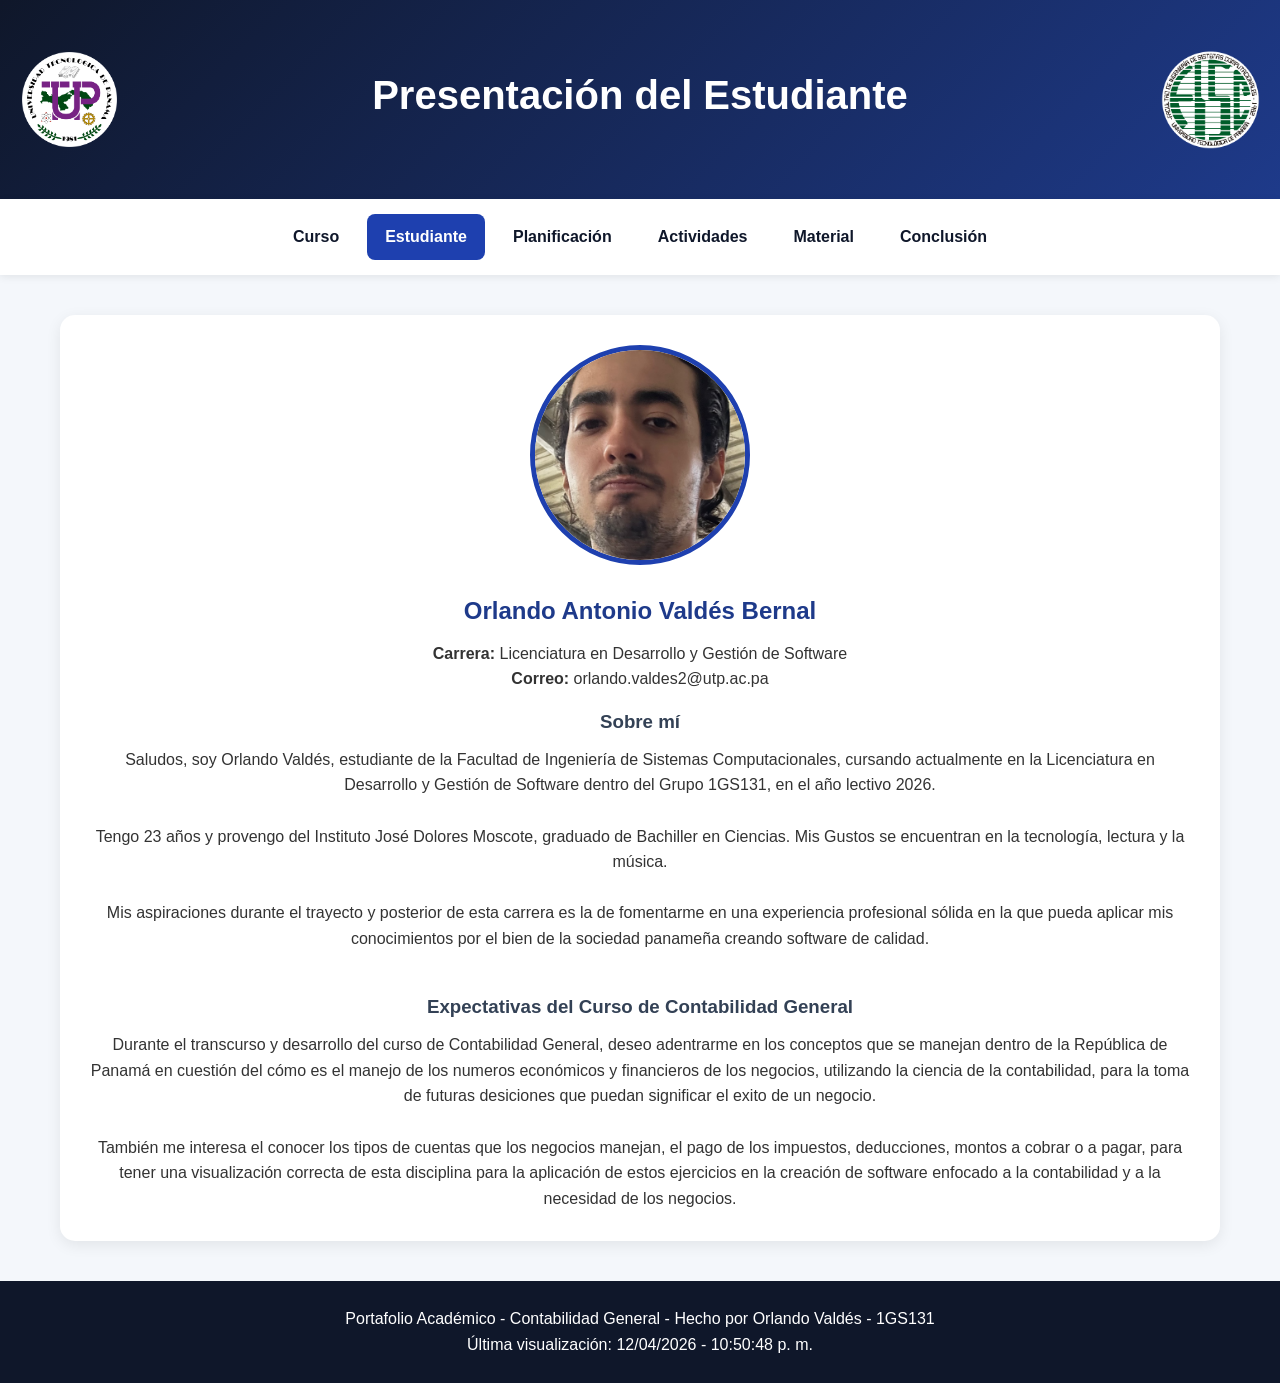
<file: estudiante.html>
<!DOCTYPE html>
<html lang="es">
<head>
    <meta charset="UTF-8">
    <meta name="viewport" content="width=device-width, initial-scale=1.0">
    <title>Presentación del Estudiante</title>
    <link rel="stylesheet" href="css/estilos.css">
</head>
<body>

<header>
    <img style="max-width: 8%;  justify-content: flex-start" src="img\logo_utp-rgb_2022.png" alt="">
    <h1>Presentación del Estudiante</h1>
    <img style="max-width: 8%; margin-left: auto;" src="img\logo_en_contactenos.png" alt="">
</header>

<nav>
    <a href="index.html">Curso</a>
    <a href="estudiante.html">Estudiante</a>
    <a href="planificacion.html">Planificación</a>
    <a href="actividades.html">Actividades</a>
    <a href="material.html">Material</a>
    <a href="conclusion.html">Conclusión</a>
</nav>

<main>

    <div class="perfil">
        <img src="img\WhatsApp Image 2026-07-12 at 5.35.54 PM.jpeg" alt="Foto del estudiante" width="400">

        <h2>Orlando Antonio Valdés Bernal</h2>

        <p><strong>Carrera:</strong> Licenciatura en Desarrollo y Gestión de Software</p>
        <p><strong>Correo:</strong> orlando.valdes2@utp.ac.pa</p>

        <h3>Sobre mí</h3>

        <p>
            Saludos, soy Orlando Valdés, estudiante de la Facultad de Ingeniería de
Sistemas Computacionales, cursando actualmente en la Licenciatura en
Desarrollo y Gestión de Software dentro del Grupo 1GS131, en el año lectivo 2026. <br> <br>
Tengo 23 años y provengo del Instituto José Dolores Moscote, graduado de
Bachiller en Ciencias. Mis Gustos se encuentran en la tecnología, lectura y la música. <br> <br>

Mis aspiraciones durante el trayecto y posterior de esta carrera es la de
fomentarme en una experiencia profesional sólida en la que pueda aplicar mis
conocimientos por el bien de la sociedad panameña creando software de calidad. <br><br>
        </p>

        <h3>Expectativas del Curso de Contabilidad General</h3>

         <p>
            Durante el transcurso y desarrollo del curso de Contabilidad General, deseo adentrarme en los conceptos que se manejan dentro de la República de Panamá
            en cuestión del cómo es el manejo de los numeros económicos y financieros de los negocios, utilizando la ciencia de la contabilidad, para la toma de futuras desiciones
            que puedan significar el exito de un negocio. <br><br>

            También me interesa el conocer los tipos de cuentas que los negocios manejan, el pago de los impuestos, deducciones, montos a cobrar o a pagar, para tener una
            visualización correcta de esta disciplina para la aplicación de estos ejercicios en la creación de software enfocado a la contabilidad y a la necesidad de los
            negocios.
        </p>

    </div>

</main>

<footer>
    <p>Portafolio Académico - Contabilidad General - Hecho por Orlando Valdés - 1GS131</p>
</footer>

<script src="js/script.js"></script>
</body>
</html>
</file>
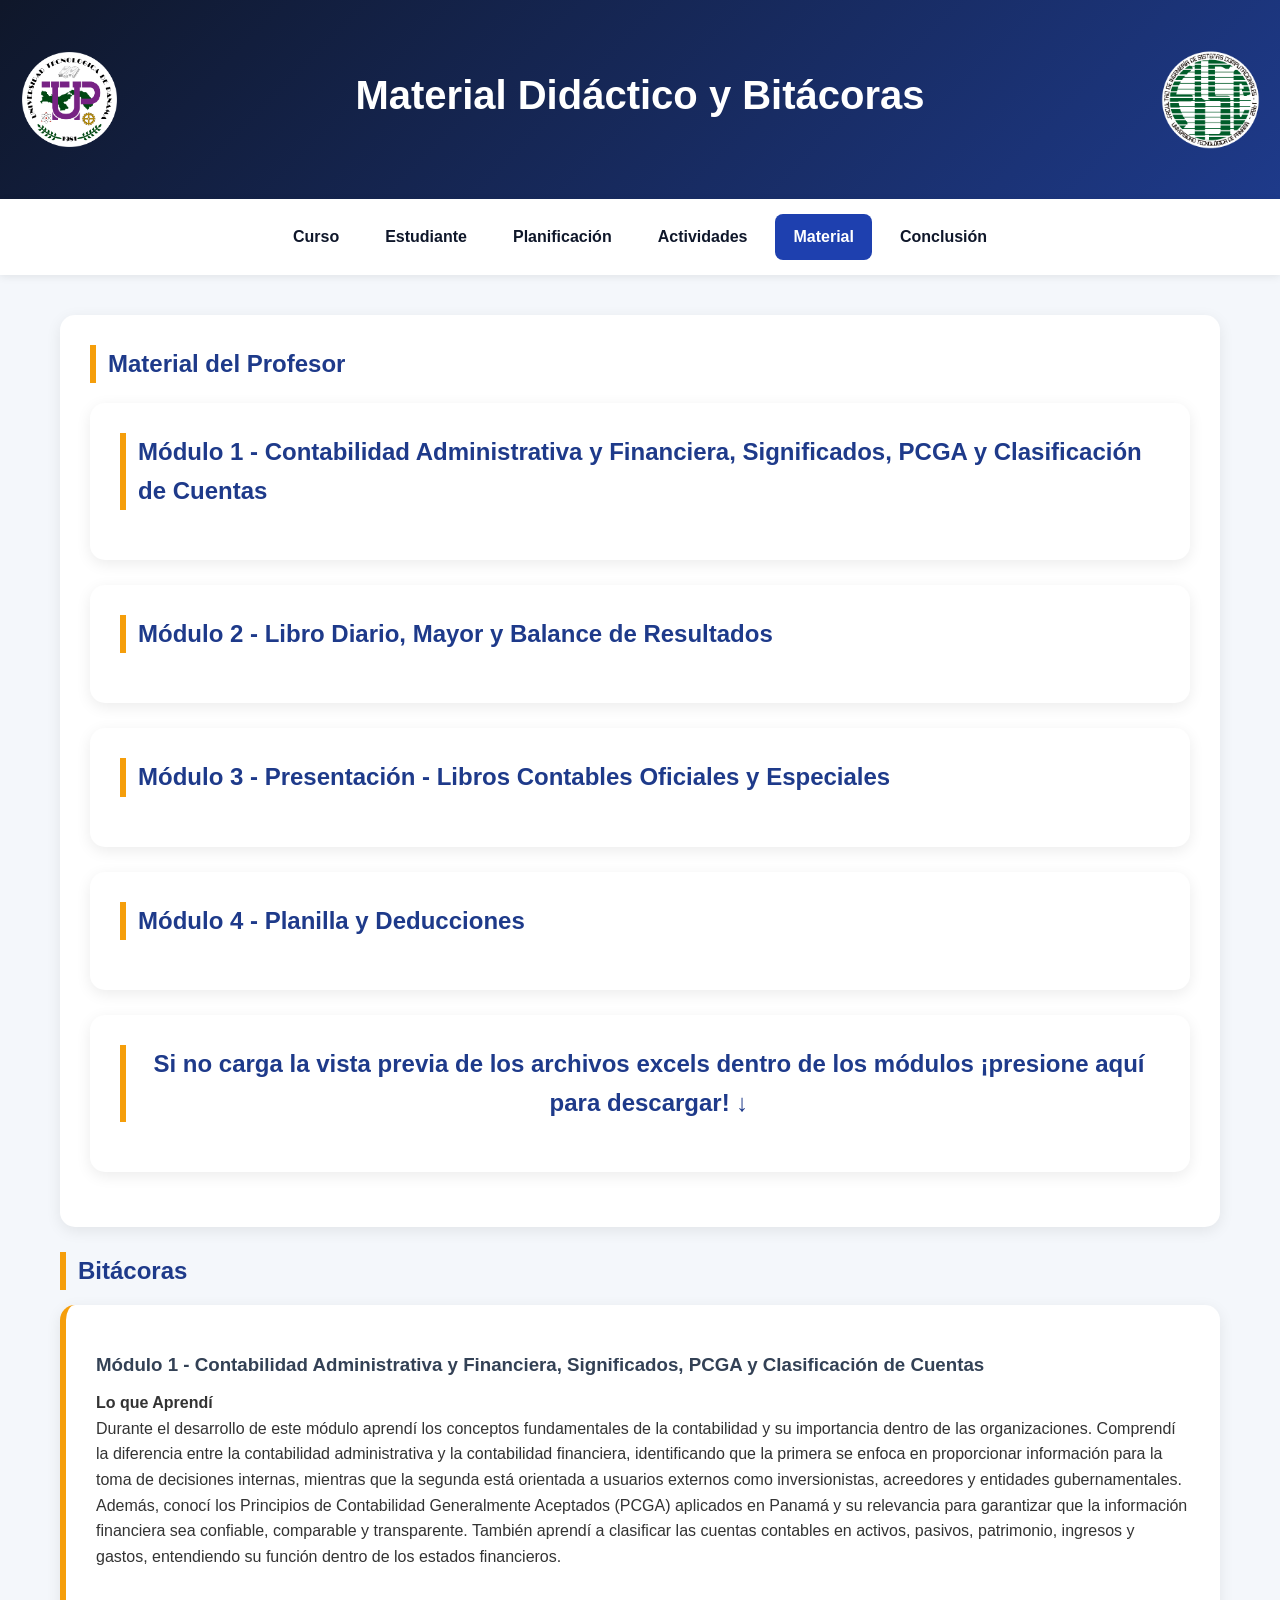
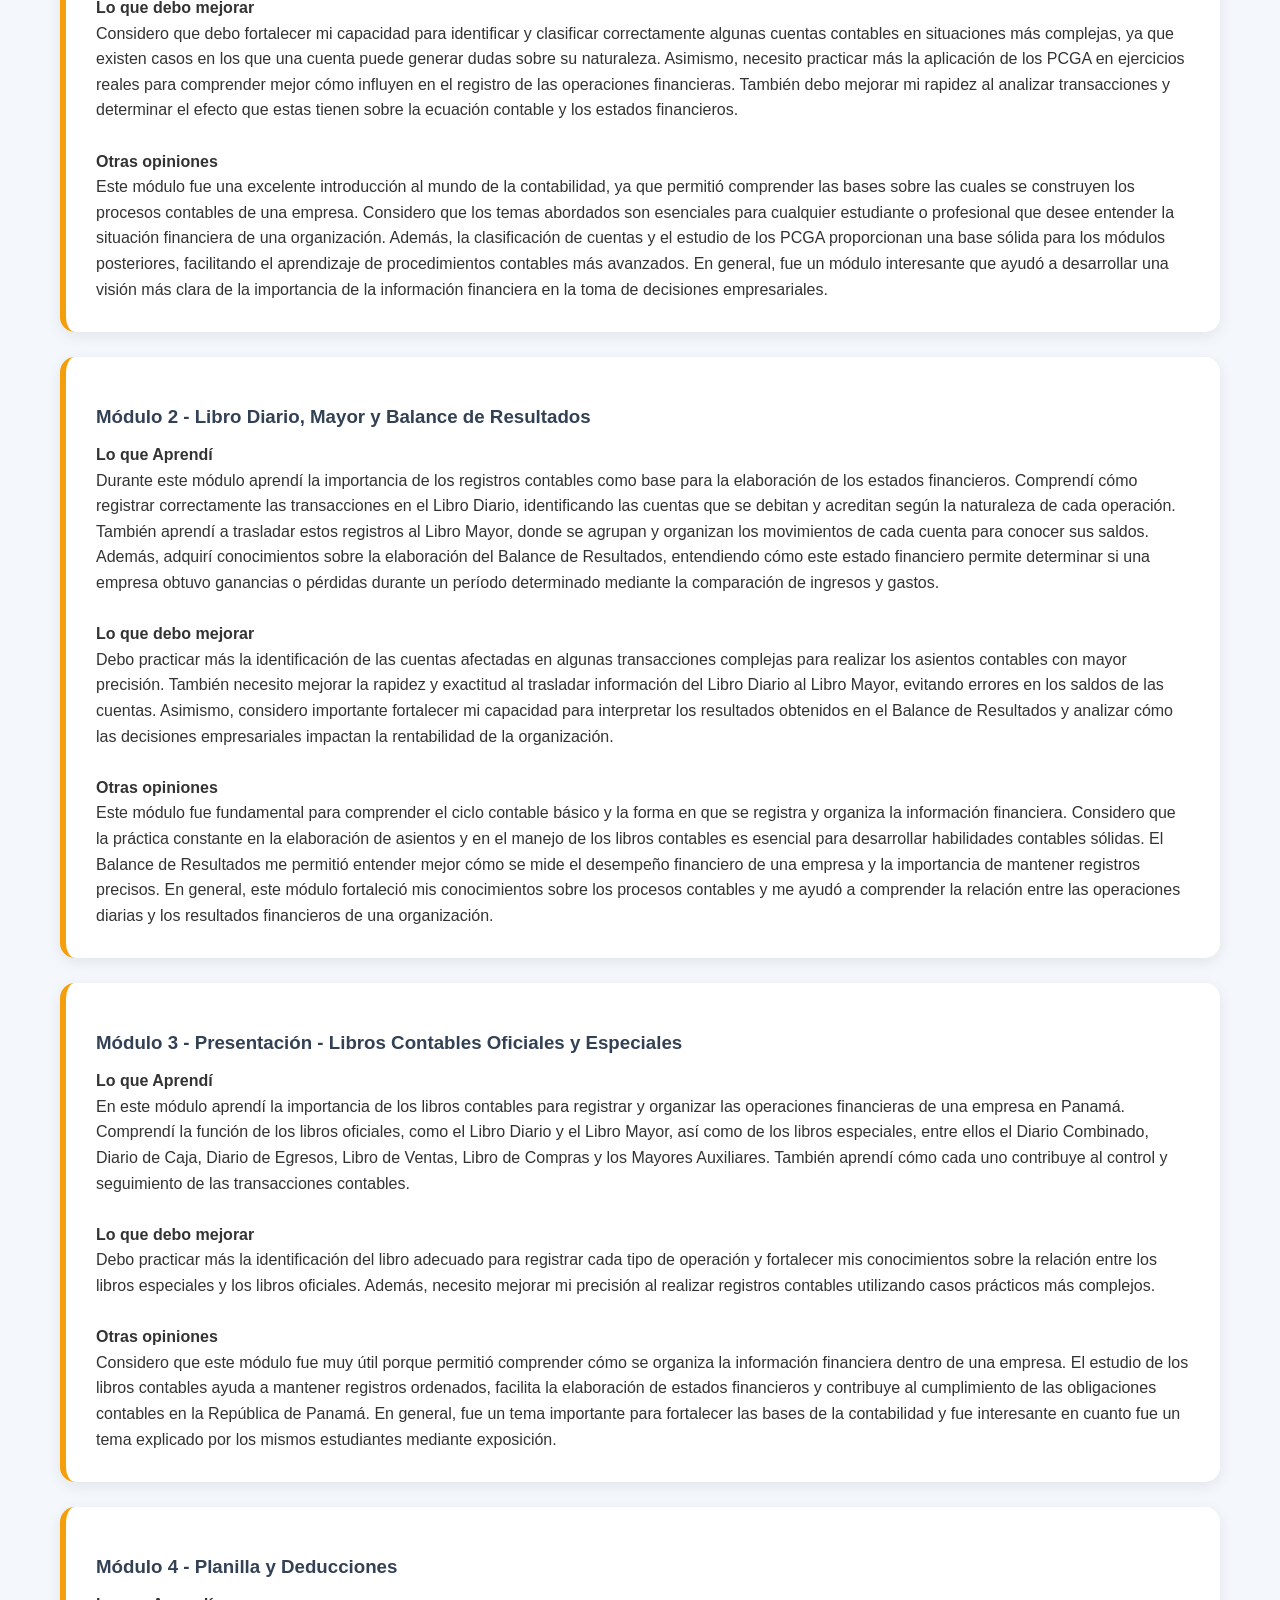
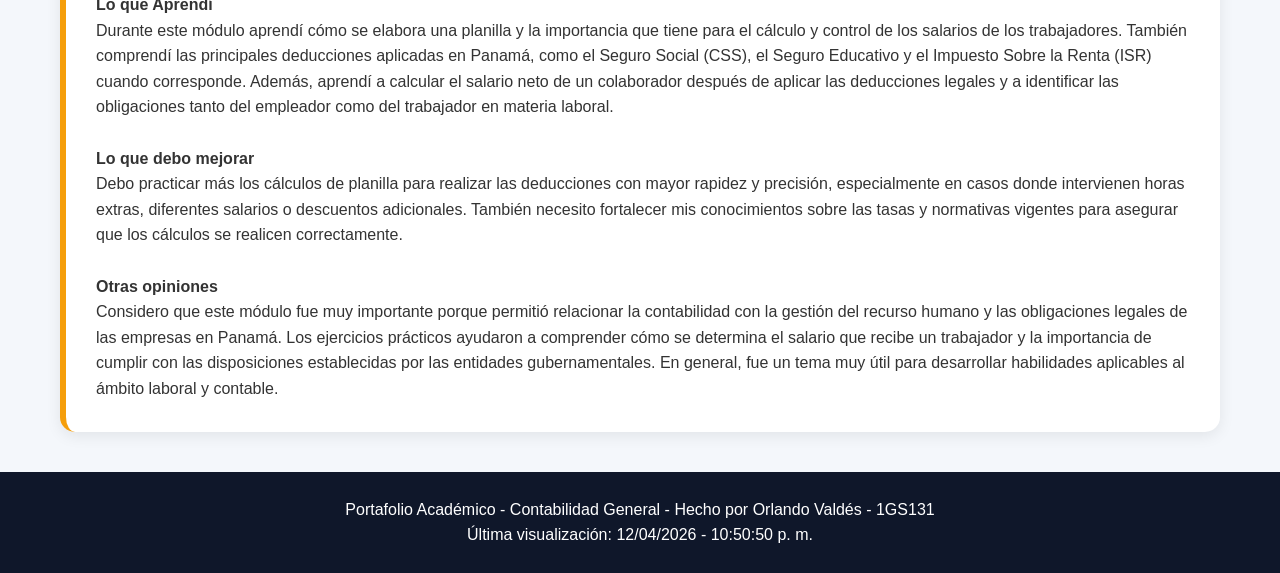
<file: material.html>
<!DOCTYPE html>
<html lang="es">
<head>
    <meta charset="UTF-8">
    <meta name="viewport" content="width=device-width, initial-scale=1.0">
    <title>Material Didáctico y Bitácoras</title>
    <link rel="stylesheet" href="css/estilos.css">
</head>
<body>

<header>
    <img style="max-width: 8%;  justify-content: flex-start" src="img\logo_utp-rgb_2022.png" alt="">
    <h1>Material Didáctico y Bitácoras</h1>
    <img style="max-width: 8%; margin-left: auto;" src="img\logo_en_contactenos.png" alt="">
</header>

<nav>
    <a href="index.html">Curso</a>
    <a href="estudiante.html">Estudiante</a>
    <a href="planificacion.html">Planificación</a>
    <a href="actividades.html">Actividades</a>
    <a href="material.html">Material</a>
    <a href="conclusion.html">Conclusión</a>
</nav>

<main>

<div class="actividad">

<h2>Material del Profesor</h2>


<a href="material1.html" class="actividad"><h2>Módulo 1 - Contabilidad Administrativa y Financiera, Significados, PCGA y Clasificación de Cuentas</h2></a>
<a href="material2.html" class="actividad"><h2>Módulo 2 - Libro Diario, Mayor y Balance de Resultados</h2></a>
<a href="material3.html" class="actividad"><h2>Módulo 3 - Presentación - Libros Contables Oficiales y Especiales</h2></a>
<a href="material4.html" class="actividad"><h2>Módulo 4 - Planilla y Deducciones</h2></a>

<a href="documentos\Material_Excel_OrlandoValdes.zip" class="actividad" download>
    <h2 style="text-align: center;">Si no carga la vista previa de los archivos excels dentro de los módulos ¡presione aquí para descargar! ↓</h2>
</a>

</div>

<h2>Bitácoras</h2>

<div class="bitacora">
    <h3>Módulo 1 - Contabilidad Administrativa y Financiera, Significados, PCGA y Clasificación de Cuentas <br></h3>
    <h4>Lo que Aprendí <br></h4>
    <p>Durante el desarrollo de este módulo aprendí los conceptos fundamentales de la contabilidad y su importancia dentro de las organizaciones. Comprendí la diferencia entre la contabilidad administrativa y la contabilidad financiera, identificando que la primera se enfoca en proporcionar información para la toma de decisiones internas, mientras que la segunda está orientada a usuarios externos como inversionistas, acreedores y entidades gubernamentales. Además, conocí los Principios de Contabilidad Generalmente Aceptados (PCGA) aplicados en Panamá y su relevancia para garantizar que la información financiera sea confiable, comparable y transparente. También aprendí a clasificar las cuentas contables en activos, pasivos, patrimonio, ingresos y gastos, entendiendo su función dentro de los estados financieros. <br> <br></p>
    <h4>Lo que debo mejorar <br></h4>
    <p>Considero que debo fortalecer mi capacidad para identificar y clasificar correctamente algunas cuentas contables en situaciones más complejas, ya que existen casos en los que una cuenta puede generar dudas sobre su naturaleza. Asimismo, necesito practicar más la aplicación de los PCGA en ejercicios reales para comprender mejor cómo influyen en el registro de las operaciones financieras. También debo mejorar mi rapidez al analizar transacciones y determinar el efecto que estas tienen sobre la ecuación contable y los estados financieros. <br> <br></p>
    <h4>Otras opiniones<br></h4>
    <p>Este módulo fue una excelente introducción al mundo de la contabilidad, ya que permitió comprender las bases sobre las cuales se construyen los procesos contables de una empresa. Considero que los temas abordados son esenciales para cualquier estudiante o profesional que desee entender la situación financiera de una organización. Además, la clasificación de cuentas y el estudio de los PCGA proporcionan una base sólida para los módulos posteriores, facilitando el aprendizaje de procedimientos contables más avanzados. En general, fue un módulo interesante que ayudó a desarrollar una visión más clara de la importancia de la información financiera en la toma de decisiones empresariales.</p>
</div>

<div class="bitacora">
    <h3>Módulo 2 - Libro Diario, Mayor y Balance de Resultados <br></h3>
    <h4>Lo que Aprendí <br></h4>
    <p>Durante este módulo aprendí la importancia de los registros contables como base para la elaboración de los estados financieros. Comprendí cómo registrar correctamente las transacciones en el Libro Diario, identificando las cuentas que se debitan y acreditan según la naturaleza de cada operación. También aprendí a trasladar estos registros al Libro Mayor, donde se agrupan y organizan los movimientos de cada cuenta para conocer sus saldos. Además, adquirí conocimientos sobre la elaboración del Balance de Resultados, entendiendo cómo este estado financiero permite determinar si una empresa obtuvo ganancias o pérdidas durante un período determinado mediante la comparación de ingresos y gastos. <br> <br></p>
    <h4>Lo que debo mejorar <br></h4>
    <p>Debo practicar más la identificación de las cuentas afectadas en algunas transacciones complejas para realizar los asientos contables con mayor precisión. También necesito mejorar la rapidez y exactitud al trasladar información del Libro Diario al Libro Mayor, evitando errores en los saldos de las cuentas. Asimismo, considero importante fortalecer mi capacidad para interpretar los resultados obtenidos en el Balance de Resultados y analizar cómo las decisiones empresariales impactan la rentabilidad de la organización. <br> <br></p>
    <h4>Otras opiniones<br></h4>
    <p>Este módulo fue fundamental para comprender el ciclo contable básico y la forma en que se registra y organiza la información financiera. Considero que la práctica constante en la elaboración de asientos y en el manejo de los libros contables es esencial para desarrollar habilidades contables sólidas. El Balance de Resultados me permitió entender mejor cómo se mide el desempeño financiero de una empresa y la importancia de mantener registros precisos. En general, este módulo fortaleció mis conocimientos sobre los procesos contables y me ayudó a comprender la relación entre las operaciones diarias y los resultados financieros de una organización.</p>
</div>

<div class="bitacora">
    <h3>Módulo 3 - Presentación - Libros Contables Oficiales y Especiales <br></h3>
    <h4>Lo que Aprendí <br></h4>
    <p>En este módulo aprendí la importancia de los libros contables para registrar y organizar las operaciones financieras de una empresa en Panamá. Comprendí la función de los libros oficiales, como el Libro Diario y el Libro Mayor, así como de los libros especiales, entre ellos el Diario Combinado, Diario de Caja, Diario de Egresos, Libro de Ventas, Libro de Compras y los Mayores Auxiliares. También aprendí cómo cada uno contribuye al control y seguimiento de las transacciones contables. <br> <br></p>
    <h4>Lo que debo mejorar <br></h4>
    <p>Debo practicar más la identificación del libro adecuado para registrar cada tipo de operación y fortalecer mis conocimientos sobre la relación entre los libros especiales y los libros oficiales. Además, necesito mejorar mi precisión al realizar registros contables utilizando casos prácticos más complejos. <br> <br></p>
    <h4>Otras opiniones<br></h4>
    <p>Considero que este módulo fue muy útil porque permitió comprender cómo se organiza la información financiera dentro de una empresa. El estudio de los libros contables ayuda a mantener registros ordenados, facilita la elaboración de estados financieros y contribuye al cumplimiento de las obligaciones contables en la República de Panamá. En general, fue un tema importante para fortalecer las bases de la contabilidad y fue interesante en cuanto fue un tema explicado por los mismos estudiantes mediante exposición.</p>
</div>

<div class="bitacora">
    <h3>Módulo 4 - Planilla y Deducciones <br></h3>
    <h4>Lo que Aprendí <br></h4>
    <p>Durante este módulo aprendí cómo se elabora una planilla y la importancia que tiene para el cálculo y control de los salarios de los trabajadores. También comprendí las principales deducciones aplicadas en Panamá, como el Seguro Social (CSS), el Seguro Educativo y el Impuesto Sobre la Renta (ISR) cuando corresponde. Además, aprendí a calcular el salario neto de un colaborador después de aplicar las deducciones legales y a identificar las obligaciones tanto del empleador como del trabajador en materia laboral. <br> <br></p>
    <h4>Lo que debo mejorar <br></h4>
    <p>Debo practicar más los cálculos de planilla para realizar las deducciones con mayor rapidez y precisión, especialmente en casos donde intervienen horas extras, diferentes salarios o descuentos adicionales. También necesito fortalecer mis conocimientos sobre las tasas y normativas vigentes para asegurar que los cálculos se realicen correctamente. <br> <br></p>
    <h4>Otras opiniones<br></h4>
    <p>Considero que este módulo fue muy importante porque permitió relacionar la contabilidad con la gestión del recurso humano y las obligaciones legales de las empresas en Panamá. Los ejercicios prácticos ayudaron a comprender cómo se determina el salario que recibe un trabajador y la importancia de cumplir con las disposiciones establecidas por las entidades gubernamentales. En general, fue un tema muy útil para desarrollar habilidades aplicables al ámbito laboral y contable.</p>
</div>

</main>

<footer>
    <p>Portafolio Académico - Contabilidad General - Hecho por Orlando Valdés - 1GS131</p>
</footer>

<script src="js/script.js"></script>
</body>
</html>
</file>
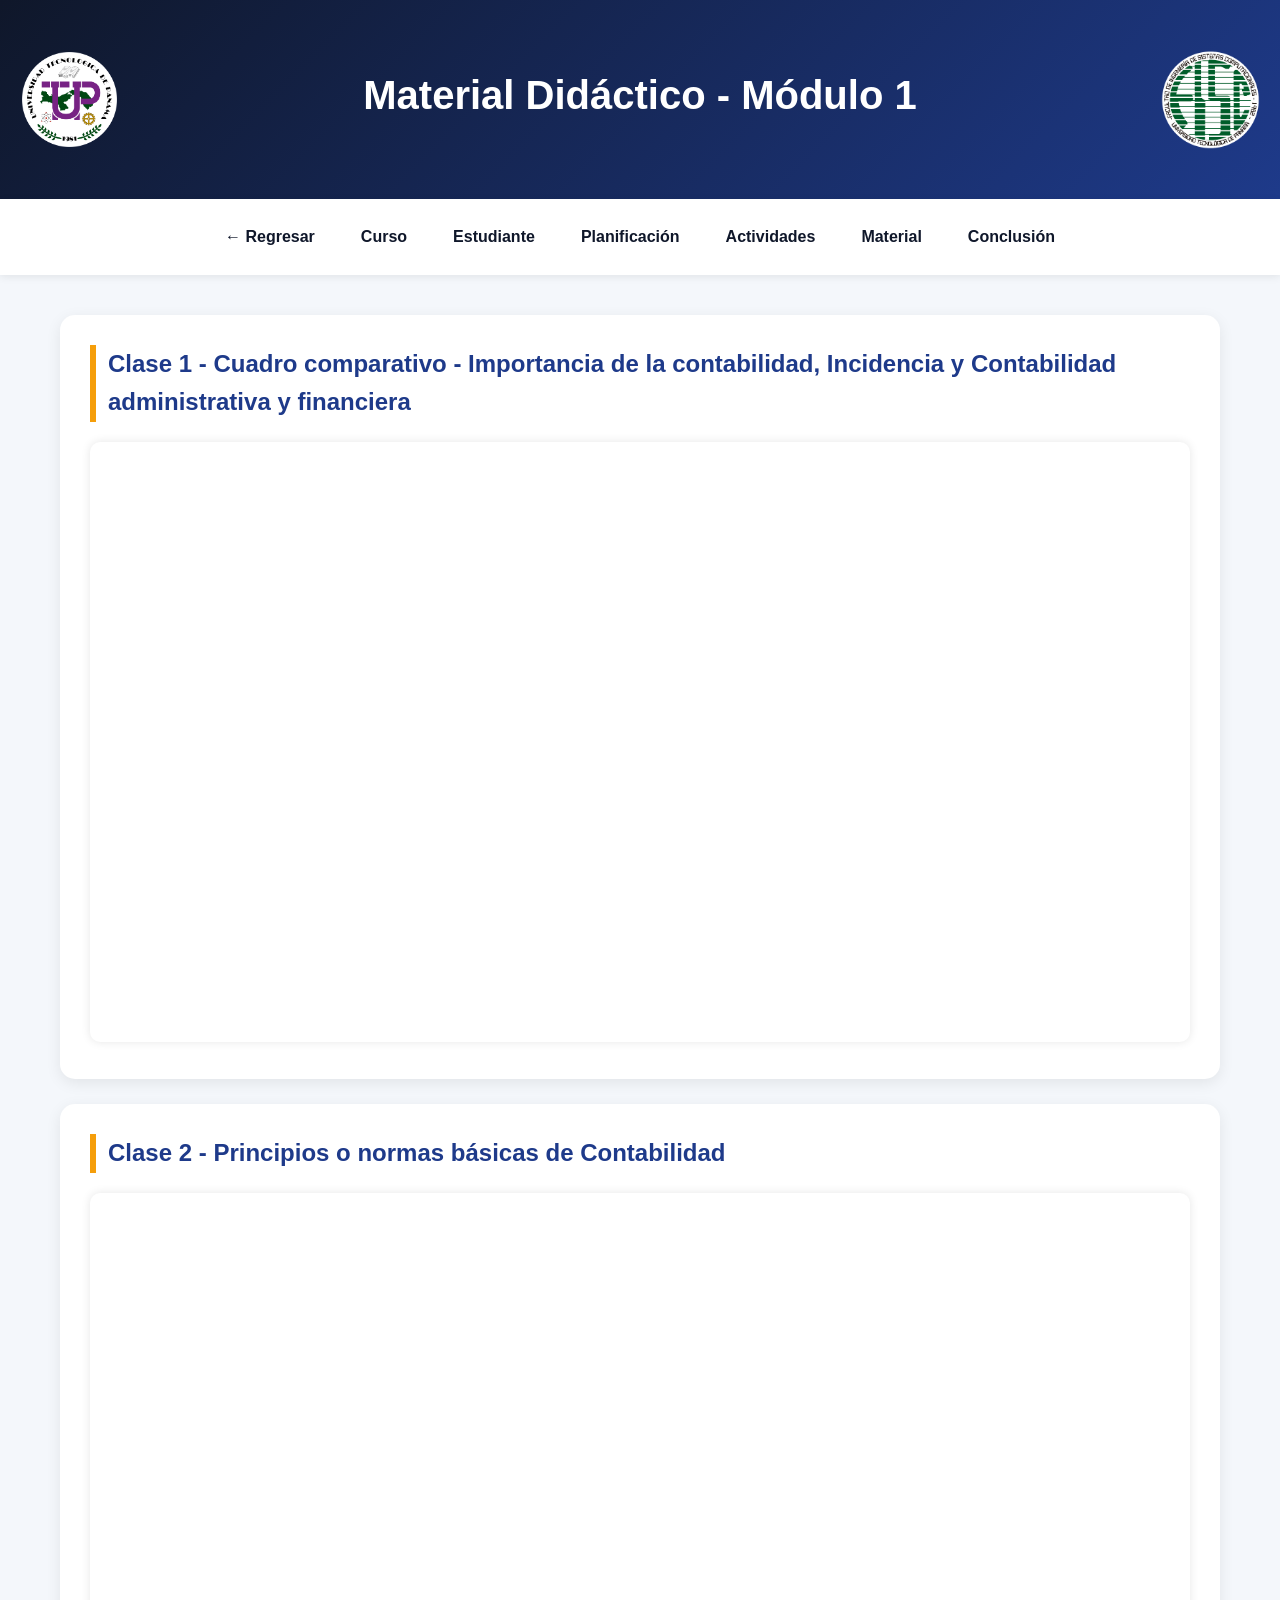
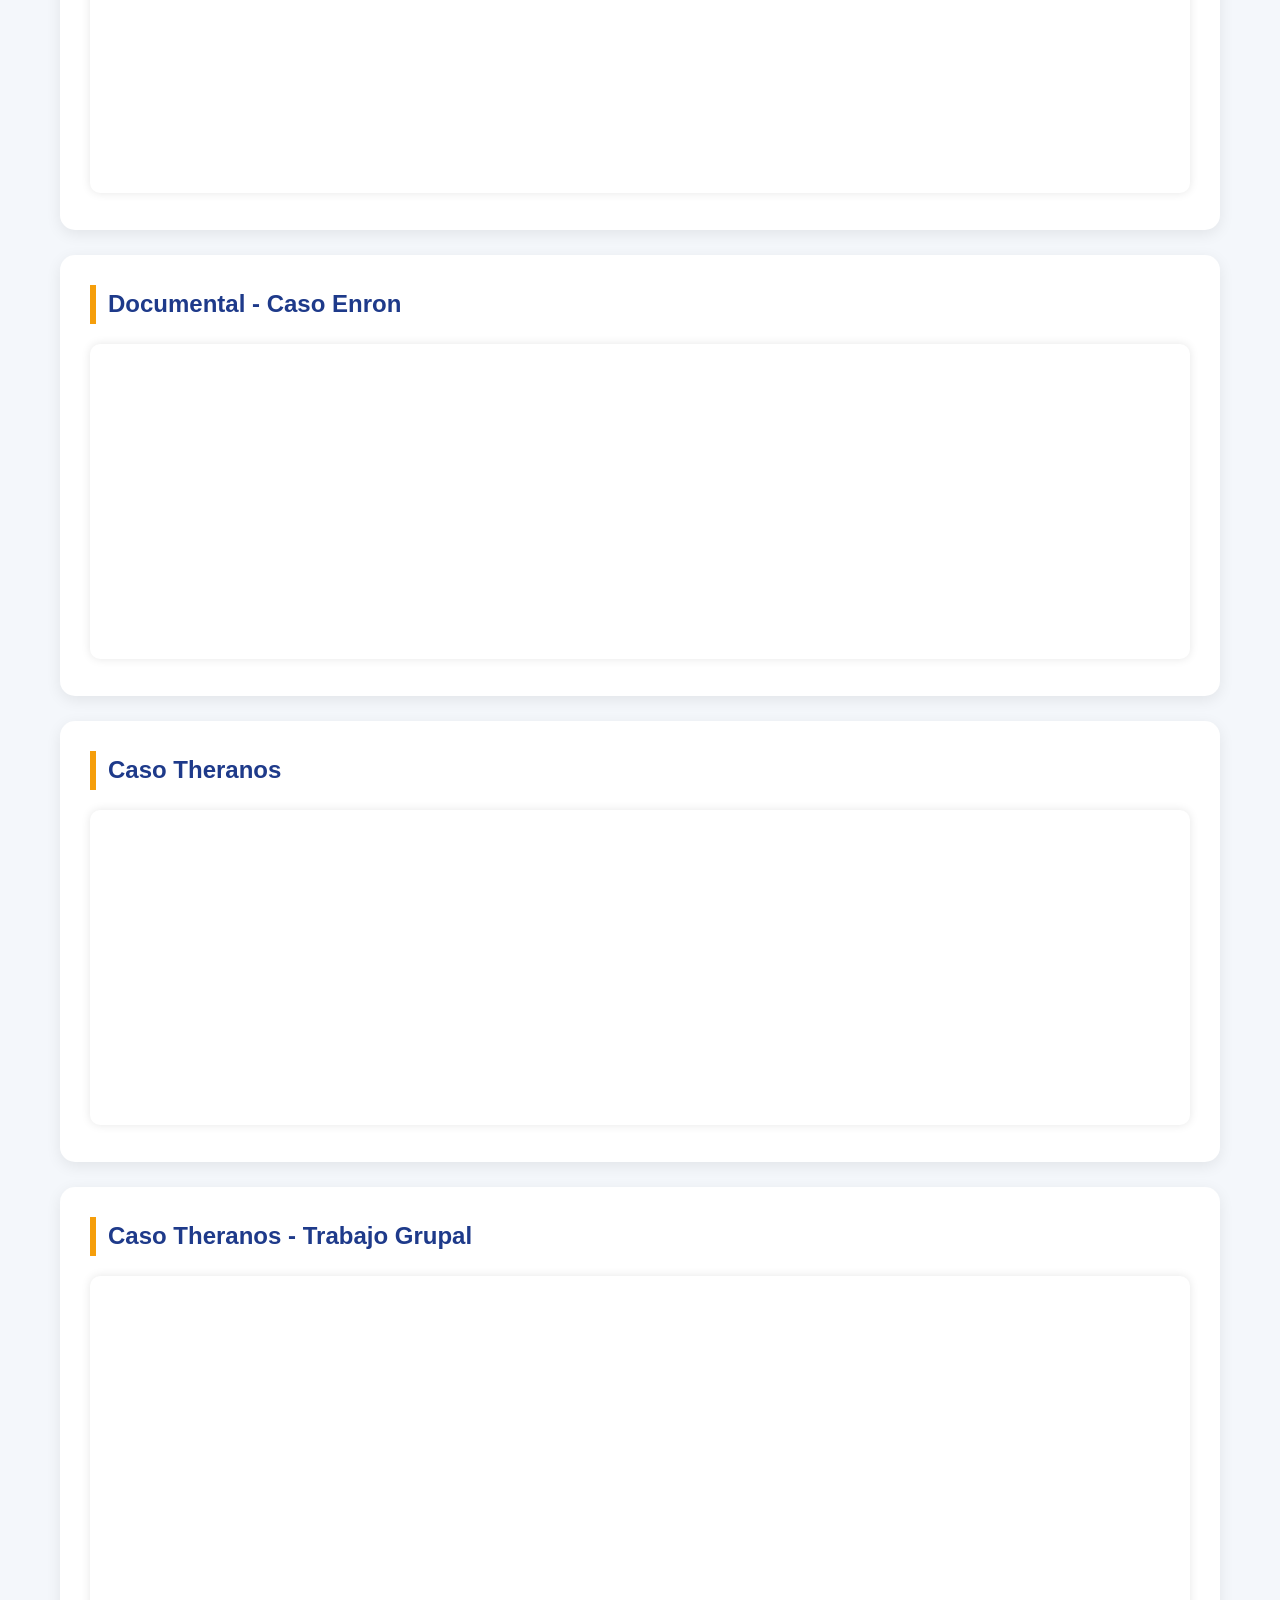
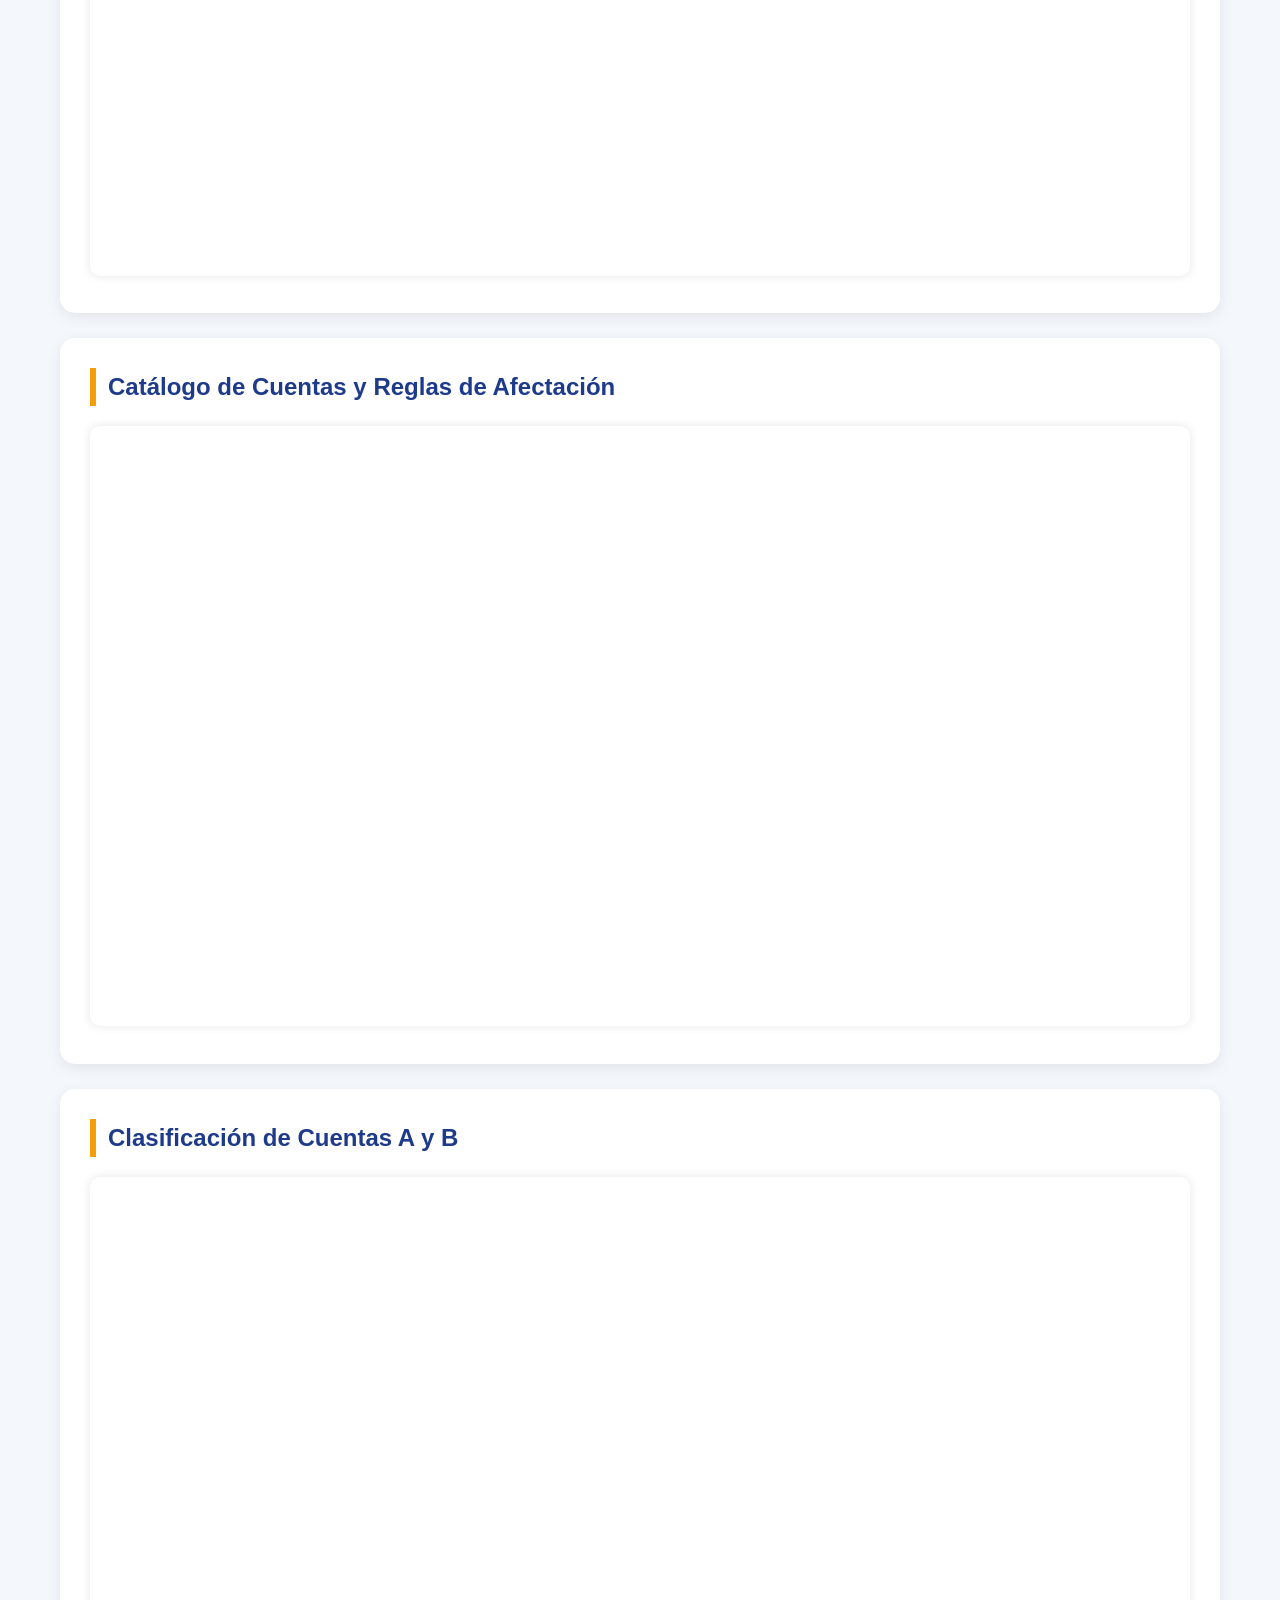
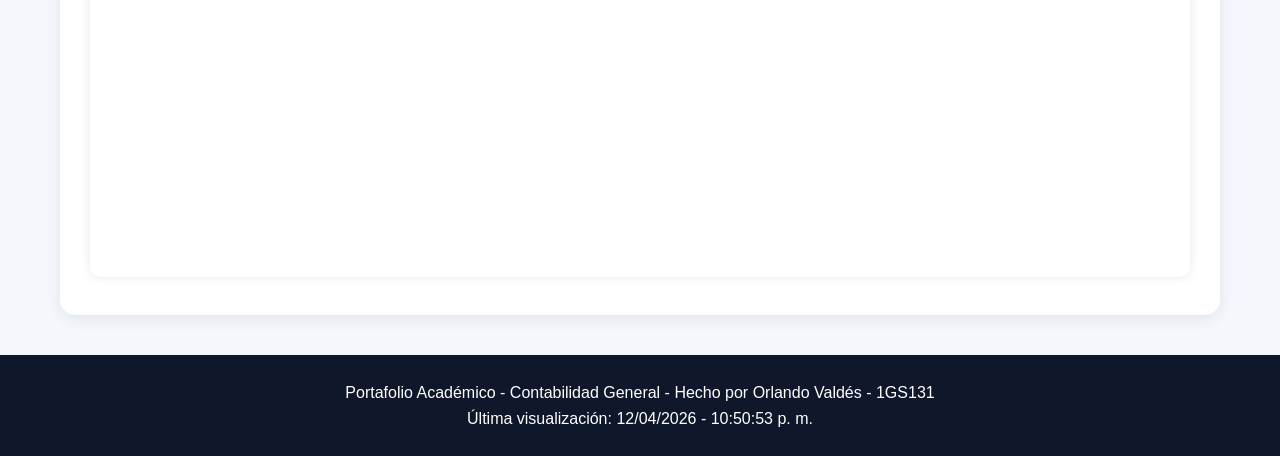
<file: material1.html>
<!DOCTYPE html>
<html lang="es">
<head>
    <meta charset="UTF-8">
    <meta name="viewport" content="width=device-width, initial-scale=1.0">
    <title>Material Didáctico</title>
    <link rel="stylesheet" href="css/estilos.css">
</head>
<body>

<header>
    <img style="max-width: 8%;  justify-content: flex-start" src="img\logo_utp-rgb_2022.png" alt="">
    <h1>Material Didáctico - Módulo 1</h1>
    <img style="max-width: 8%; margin-left: auto;" src="img\logo_en_contactenos.png" alt="">
</header>

<nav>
    <a href="material.html" style="justify-content: flex-start;">← Regresar</a>
    <a href="index.html">Curso</a>
    <a href="estudiante.html">Estudiante</a>
    <a href="planificacion.html">Planificación</a>
    <a href="actividades.html">Actividades</a>
    <a href="material.html">Material</a>
    <a href="conclusion.html">Conclusión</a>
</nav>

<main>


<div class="actividad">

    <h2>Clase 1 - Cuadro comparativo - Importancia de la contabilidad, Incidencia y Contabilidad administrativa y financiera</h2>

    <iframe
        src="documentos\CLASE No. 1 - I-2026 SISTEMAS.pdf"
        width="100%"
        height="600">
    </iframe>

</div>

<div class="actividad">

    <h2>Clase 2 - Principios o normas básicas de Contabilidad</h2>

    <iframe
        src="documentos\Clase No. 2 - Principios Contables 2026 (1).pdf"
        width="100%"
        height="600">
    </iframe>

</div>

<div class="actividad">

    <h2>Documental - Caso Enron</h2>

    <iframe width="560" height="315" src="https://www.youtube.com/embed/JsnytYyk_L8?si=pLCZ2omF0bmiFUQc" title="YouTube video player" frameborder="0" allow="accelerometer; autoplay; clipboard-write; encrypted-media; gyroscope; picture-in-picture; web-share" referrerpolicy="strict-origin-when-cross-origin" allowfullscreen></iframe>

</div>

<div class="actividad">

    <h2>Caso Theranos</h2>

    <iframe width="560" height="315" src="https://www.youtube.com/embed/_94G6vKFGgY?si=TikNvh1yZbMO_GSJ" title="YouTube video player" frameborder="0" allow="accelerometer; autoplay; clipboard-write; encrypted-media; gyroscope; picture-in-picture; web-share" referrerpolicy="strict-origin-when-cross-origin" allowfullscreen></iframe>

</div>

<div class="actividad">

    <h2>Caso Theranos - Trabajo Grupal</h2>

    <iframe
        src="documentos\UTP TRABAJO GRUPAL No. THERANOS - enun.pdf"
        width="100%"
        height="600">
    </iframe>

</div>

<div class="actividad">

    <h2>Catálogo de Cuentas y Reglas de Afectación</h2>

    <iframe
        src="documentos\CATALOGO_DE_CUENTAS_Y_REGLAS_DE_AFECTACION_(1) (1).pdf"
        width="100%"
        height="600">
    </iframe>

</div>

<div class="actividad">

    <h2>Clasificación de Cuentas A y B</h2>
<iframe src="https://1drv.ms/x/c/943b591fe3da3d4b/IQR7oQZavlahRrXhPWie3T59ASzRU-FMG2-ZAFbTXUTIRBk" width="700" height="700" frameborder="0" scrolling="no"></iframe>

</div>

</main>

<footer>
    <p>Portafolio Académico - Contabilidad General - Hecho por Orlando Valdés - 1GS131</p>
</footer>

<script src="js/script.js"></script>
</body>
</html>
</file>
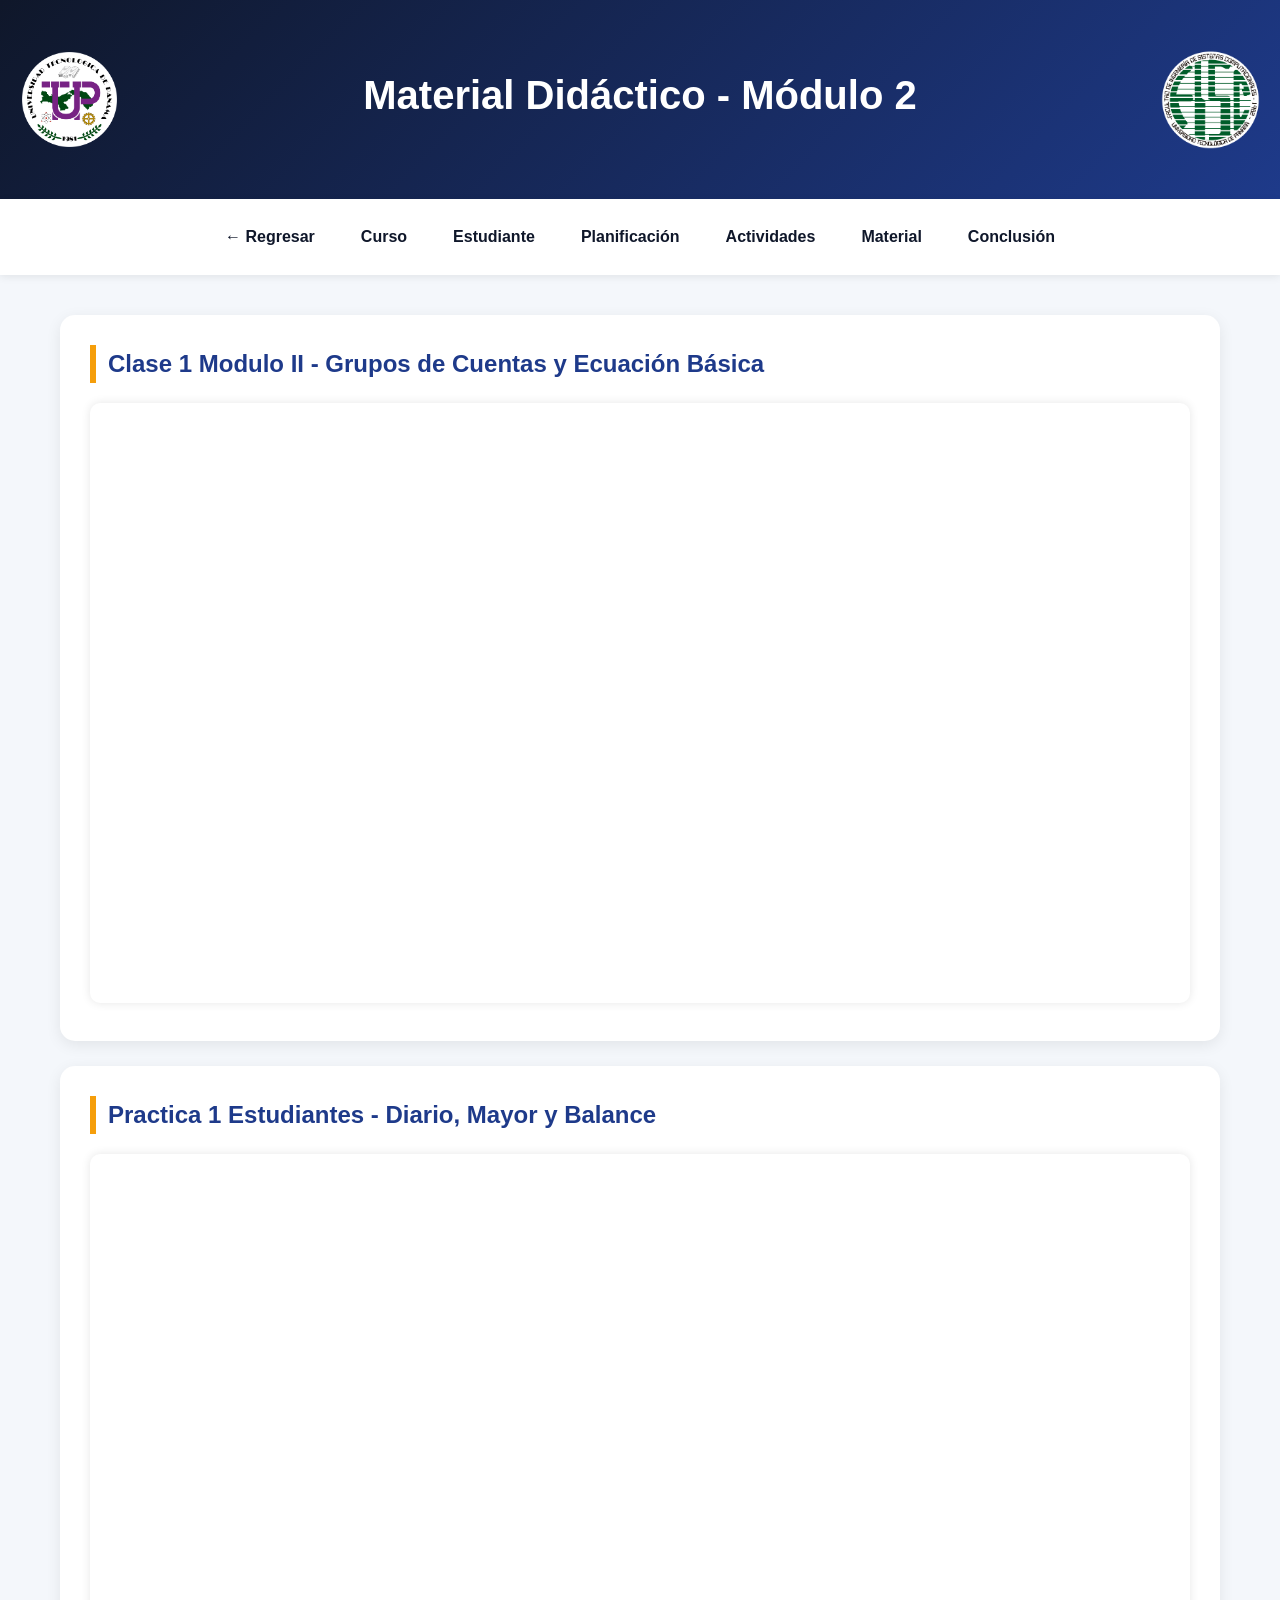
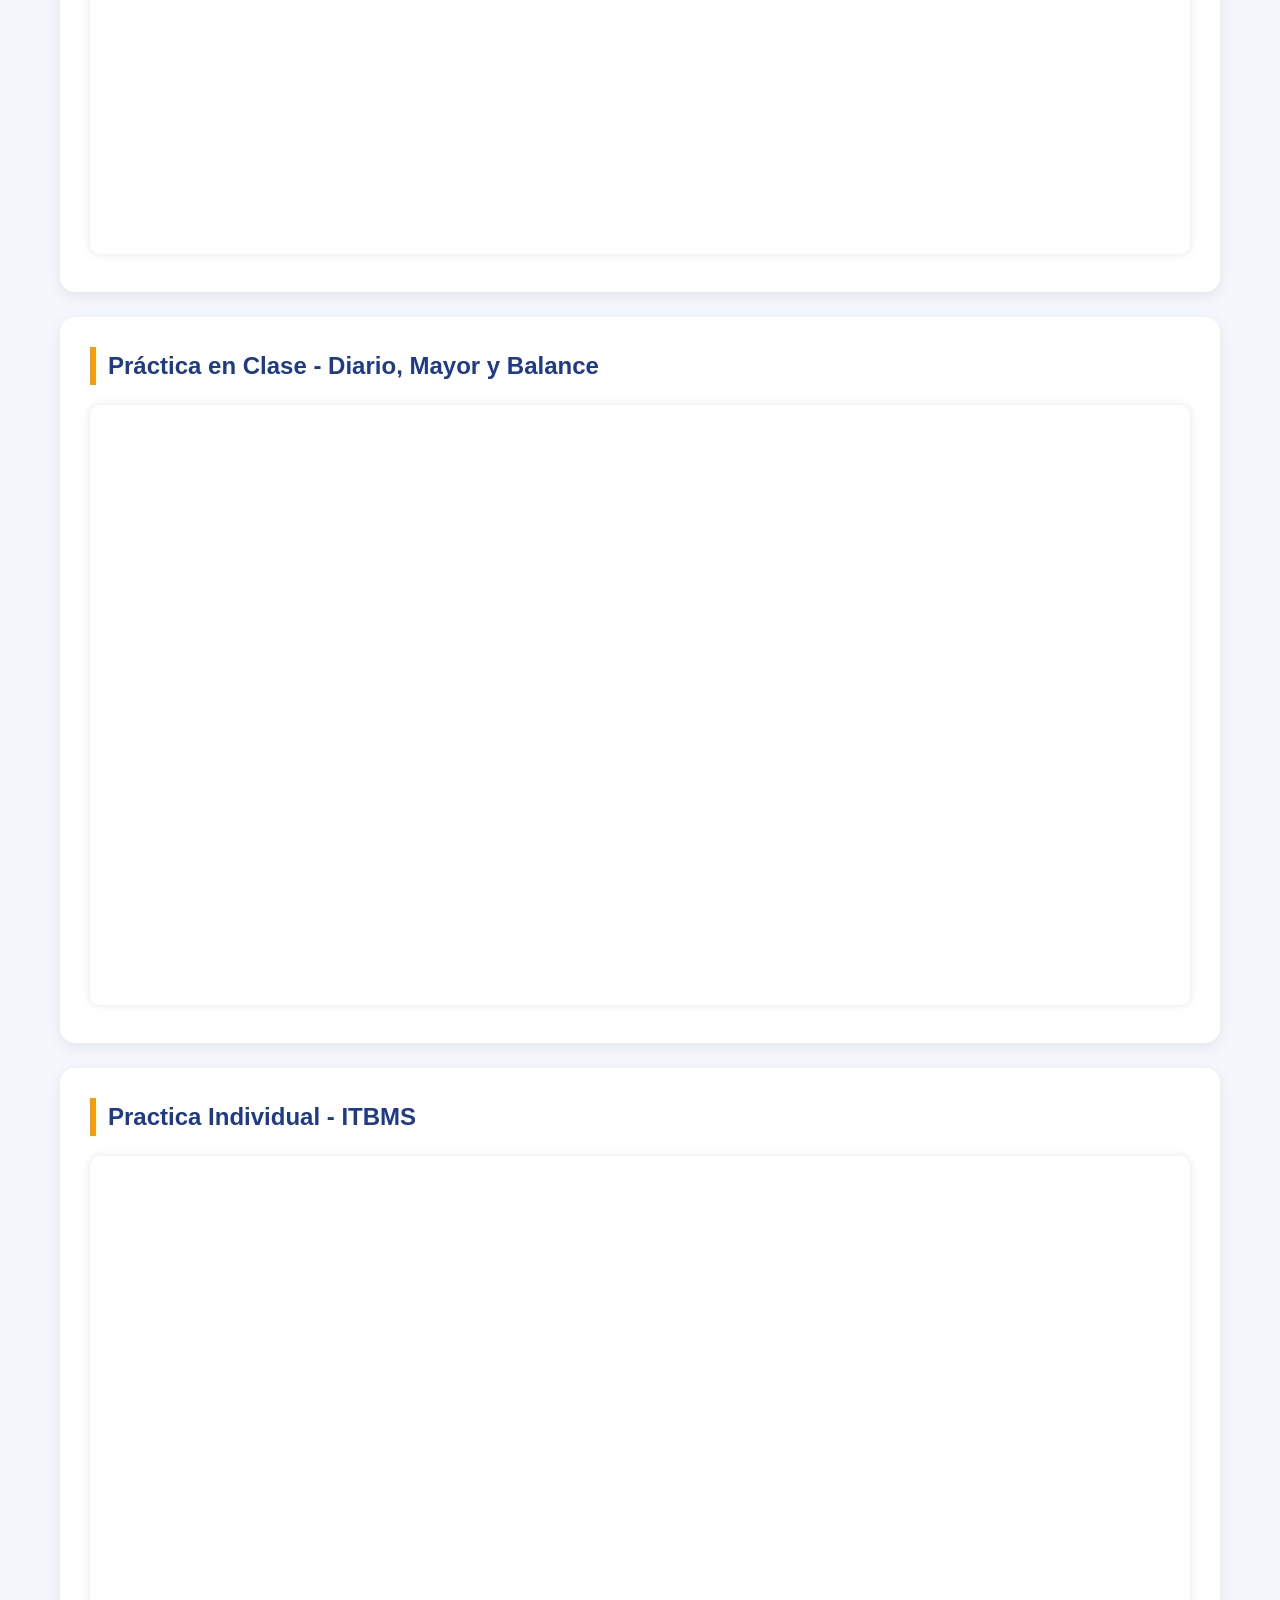
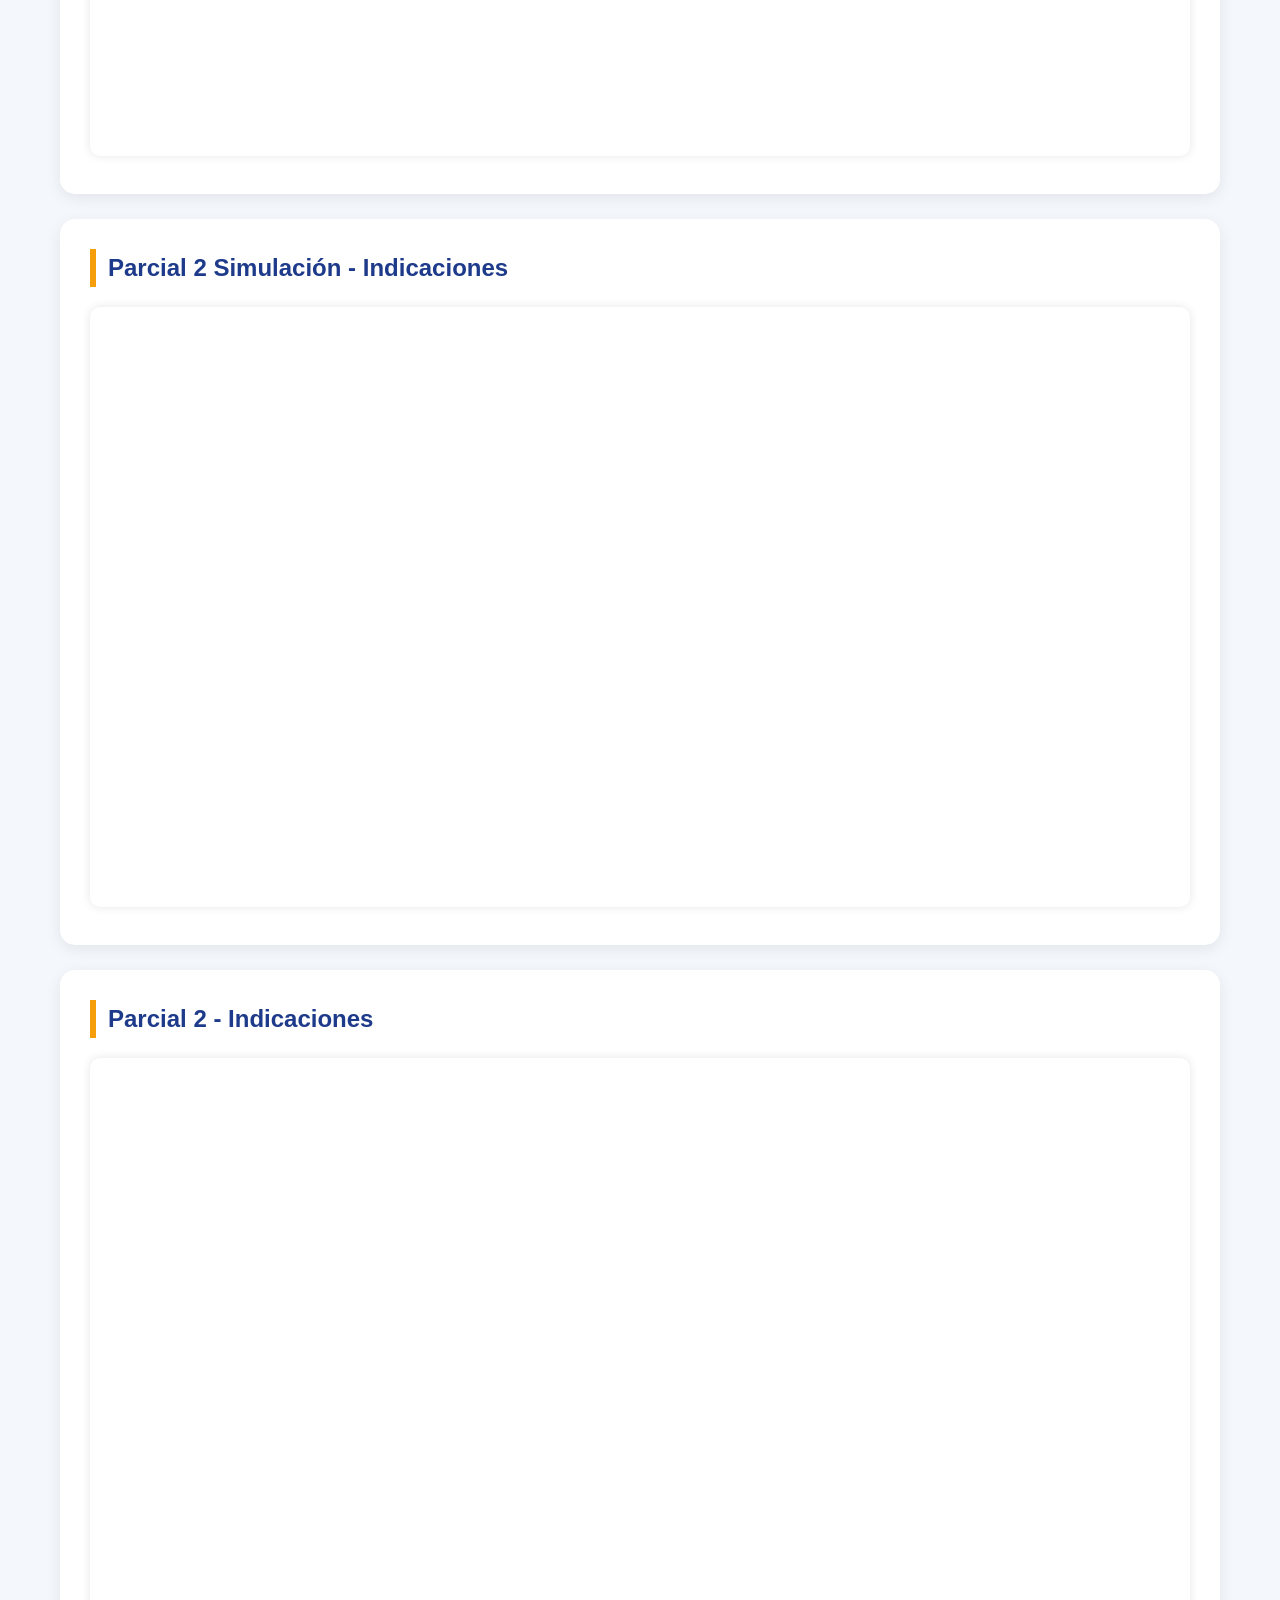
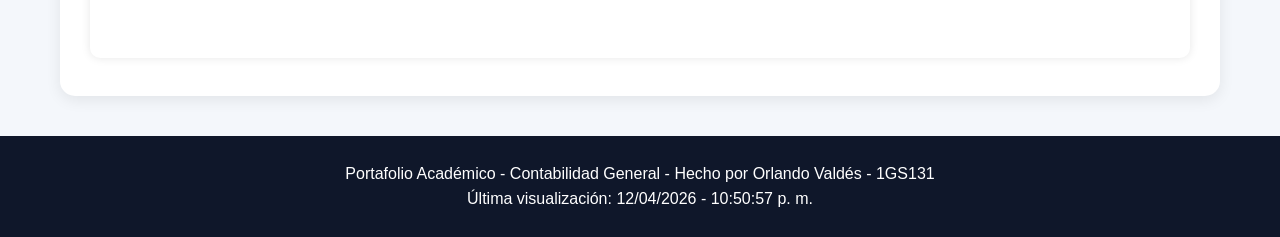
<file: material2.html>
<!DOCTYPE html>
<html lang="es">
<head>
    <meta charset="UTF-8">
    <meta name="viewport" content="width=device-width, initial-scale=1.0">
    <title>Material Didáctico</title>
    <link rel="stylesheet" href="css/estilos.css">
</head>
<body>

<header>
    <img style="max-width: 8%;  justify-content: flex-start" src="img\logo_utp-rgb_2022.png" alt="">
    <h1>Material Didáctico - Módulo 2</h1>
    <img style="max-width: 8%; margin-left: auto;" src="img\logo_en_contactenos.png" alt="">
</header>

<nav>
    <a href="material.html" style="justify-content: flex-start;">← Regresar</a>
    <a href="index.html">Curso</a>
    <a href="estudiante.html">Estudiante</a>
    <a href="planificacion.html">Planificación</a>
    <a href="actividades.html">Actividades</a>
    <a href="material.html">Material</a>
    <a href="conclusion.html">Conclusión</a>
</nav>

<main>


<div class="actividad">

    <h2>Clase 1 Modulo II - Grupos de Cuentas y Ecuación Básica</h2>

    <iframe
        src="documentos\Módulo II - Grupos de Cuentas y Ecuación Básica.pdf"
        width="100%"
        height="600">
    </iframe>

</div>

<div class="actividad">

    <h2>Practica 1 Estudiantes - Diario, Mayor y Balance</h2>

<iframe src="https://1drv.ms/x/c/943b591fe3da3d4b/IQTf4YktPSYhT6wF4RJhNDbRAfVl84d38W0OuYurwI7RD88" width="700" height="700" frameborder="0" scrolling="no"></iframe>

</div>

<div class="actividad">

    <h2>Práctica en Clase - Diario, Mayor y Balance</h2>

    <iframe
        src="documentos\PRÁCTICA EN CLASE  DIARIO, MAYOR Y BALANCE (1).pdf"
        width="100%"
        height="600">
    </iframe>

</div>

<div class="actividad">

    <h2>Practica Individual - ITBMS</h2>

    <iframe
        src="documentos\PRACTICA INDIVIDUAL ITBMS (1).pdf"
        width="100%"
        height="600">
    </iframe>
</div>

<div class="actividad">

    <h2>Parcial 2 Simulación - Indicaciones</h2>

    <iframe
        src="documentos\PARCIAL No. 2 - SOFTWARE Y REDES.pdf"
        width="100%"
        height="600">
    </iframe>
</div>

<div class="actividad">

    <h2>Parcial 2 - Indicaciones</h2>

    <iframe
        src="documentos\O PARCIAL No. 2 - SOFTWARE Y REDES.pdf"
        width="100%"
        height="600">
    </iframe>
</div>

</main>

<footer>
    <p>Portafolio Académico - Contabilidad General - Hecho por Orlando Valdés - 1GS131</p>
</footer>

<script src="js/script.js"></script>
</body>
</html>
</file>
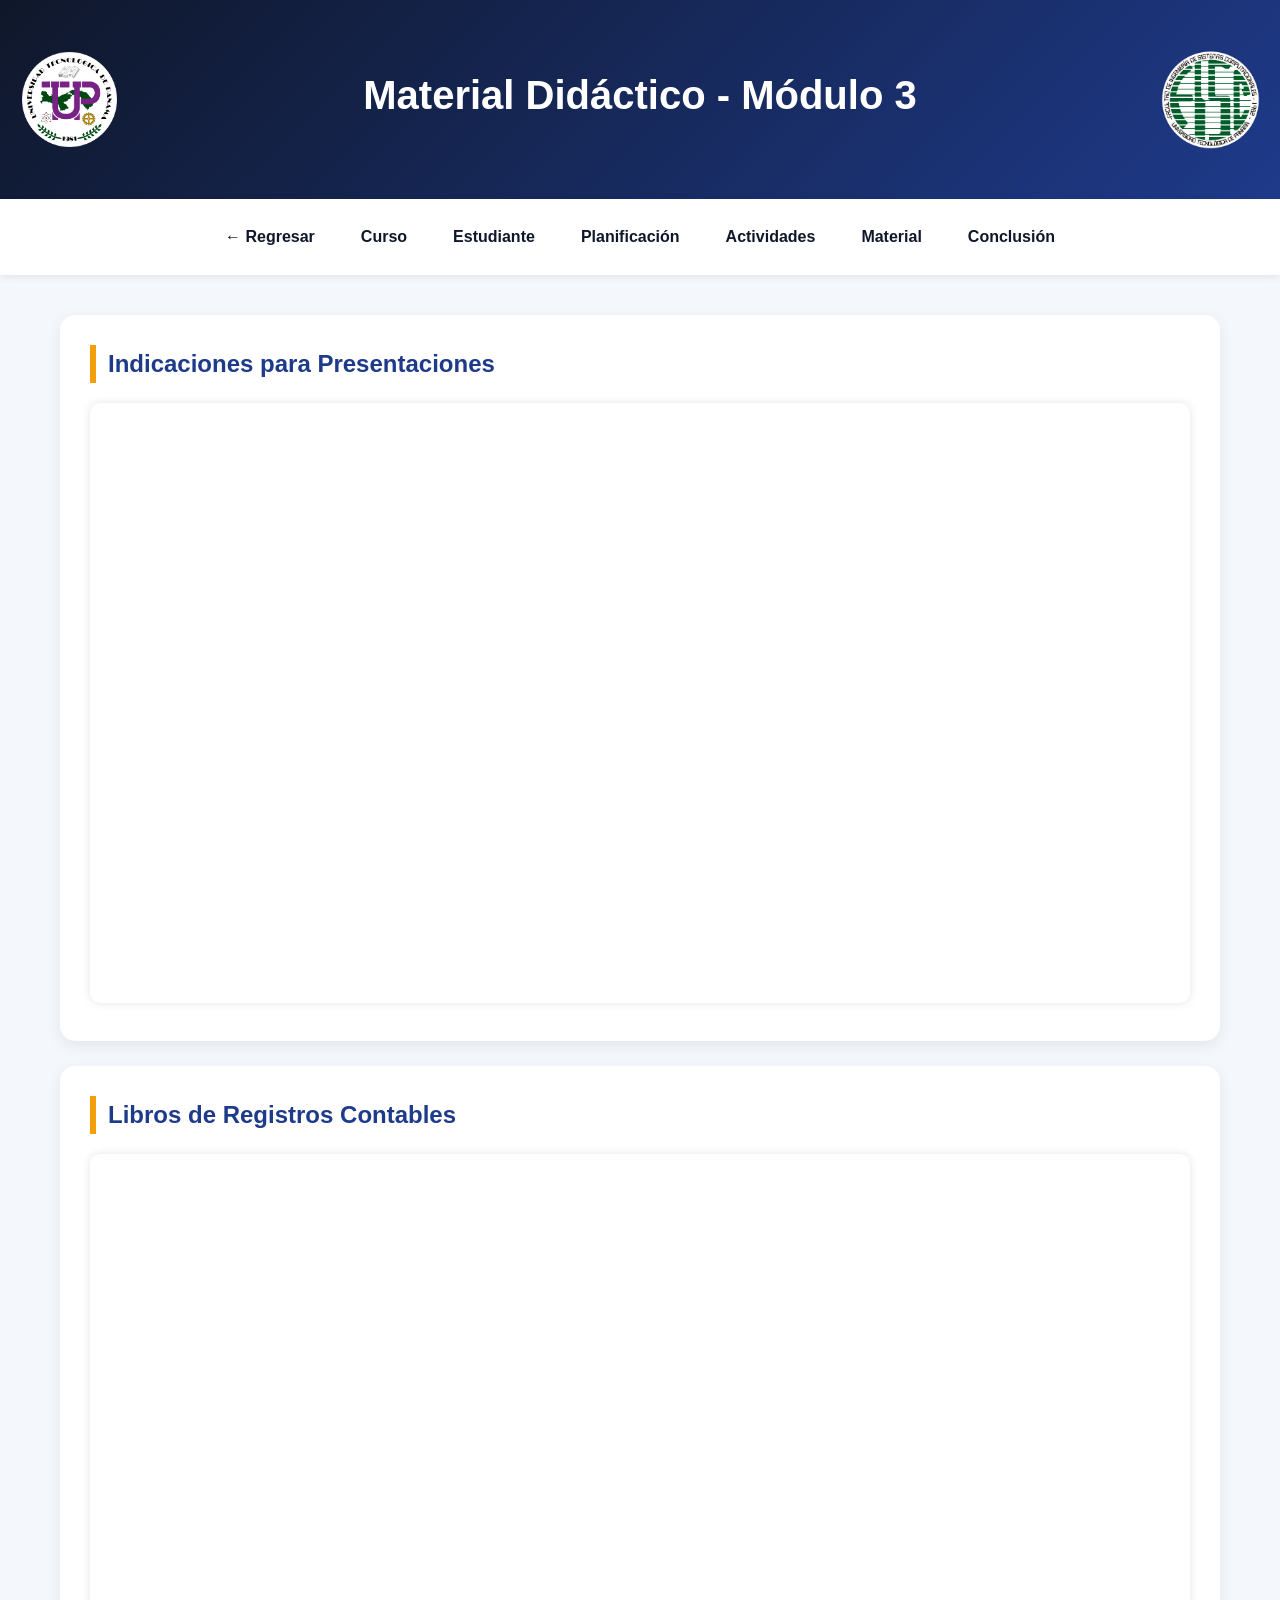
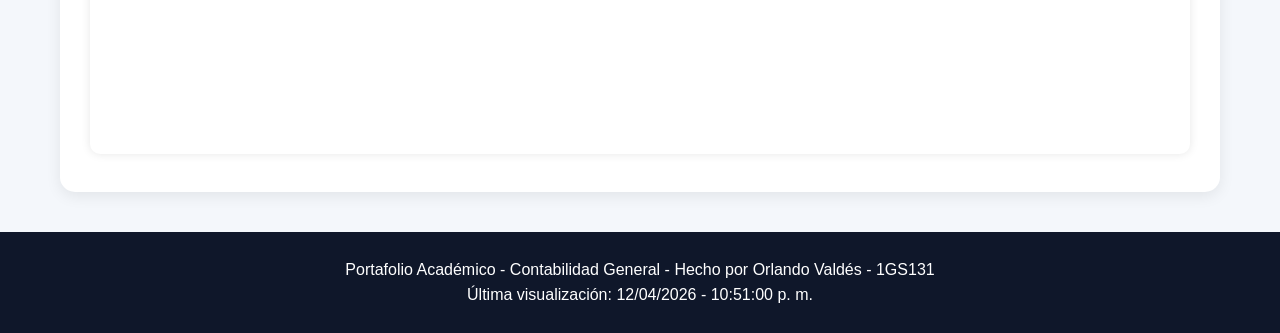
<file: material3.html>
<!DOCTYPE html>
<html lang="es">
<head>
    <meta charset="UTF-8">
    <meta name="viewport" content="width=device-width, initial-scale=1.0">
    <title>Material Didáctico</title>
    <link rel="stylesheet" href="css/estilos.css">
</head>
<body>

<header>
    <img style="max-width: 8%;  justify-content: flex-start" src="img\logo_utp-rgb_2022.png" alt="">
    <h1>Material Didáctico - Módulo 3</h1>
    <img style="max-width: 8%; margin-left: auto;" src="img\logo_en_contactenos.png" alt="">
</header>

<nav>
    <a href="material.html" style="justify-content: flex-start;">← Regresar</a>
    <a href="index.html">Curso</a>
    <a href="estudiante.html">Estudiante</a>
    <a href="planificacion.html">Planificación</a>
    <a href="actividades.html">Actividades</a>
    <a href="material.html">Material</a>
    <a href="conclusion.html">Conclusión</a>
</nav>

<main>


<div class="actividad">

    <h2>Indicaciones para Presentaciones</h2>

    <iframe
        src="documentos\SOFTWARE Y REDES - GRUPOS PARA EXPOSICIÓN.pdf"
        width="100%"
        height="600">
    </iframe>

</div>

<div class="actividad">

    <h2>Libros de Registros Contables</h2>

<iframe
        src="documentos\LIBROS DE REGISTROS  ACG.pdf"
        width="100%"
        height="600">
    </iframe>

</main>

<footer>
    <p>Portafolio Académico - Contabilidad General - Hecho por Orlando Valdés - 1GS131</p>
</footer>

<script src="js/script.js"></script>
</body>
</html>
</file>
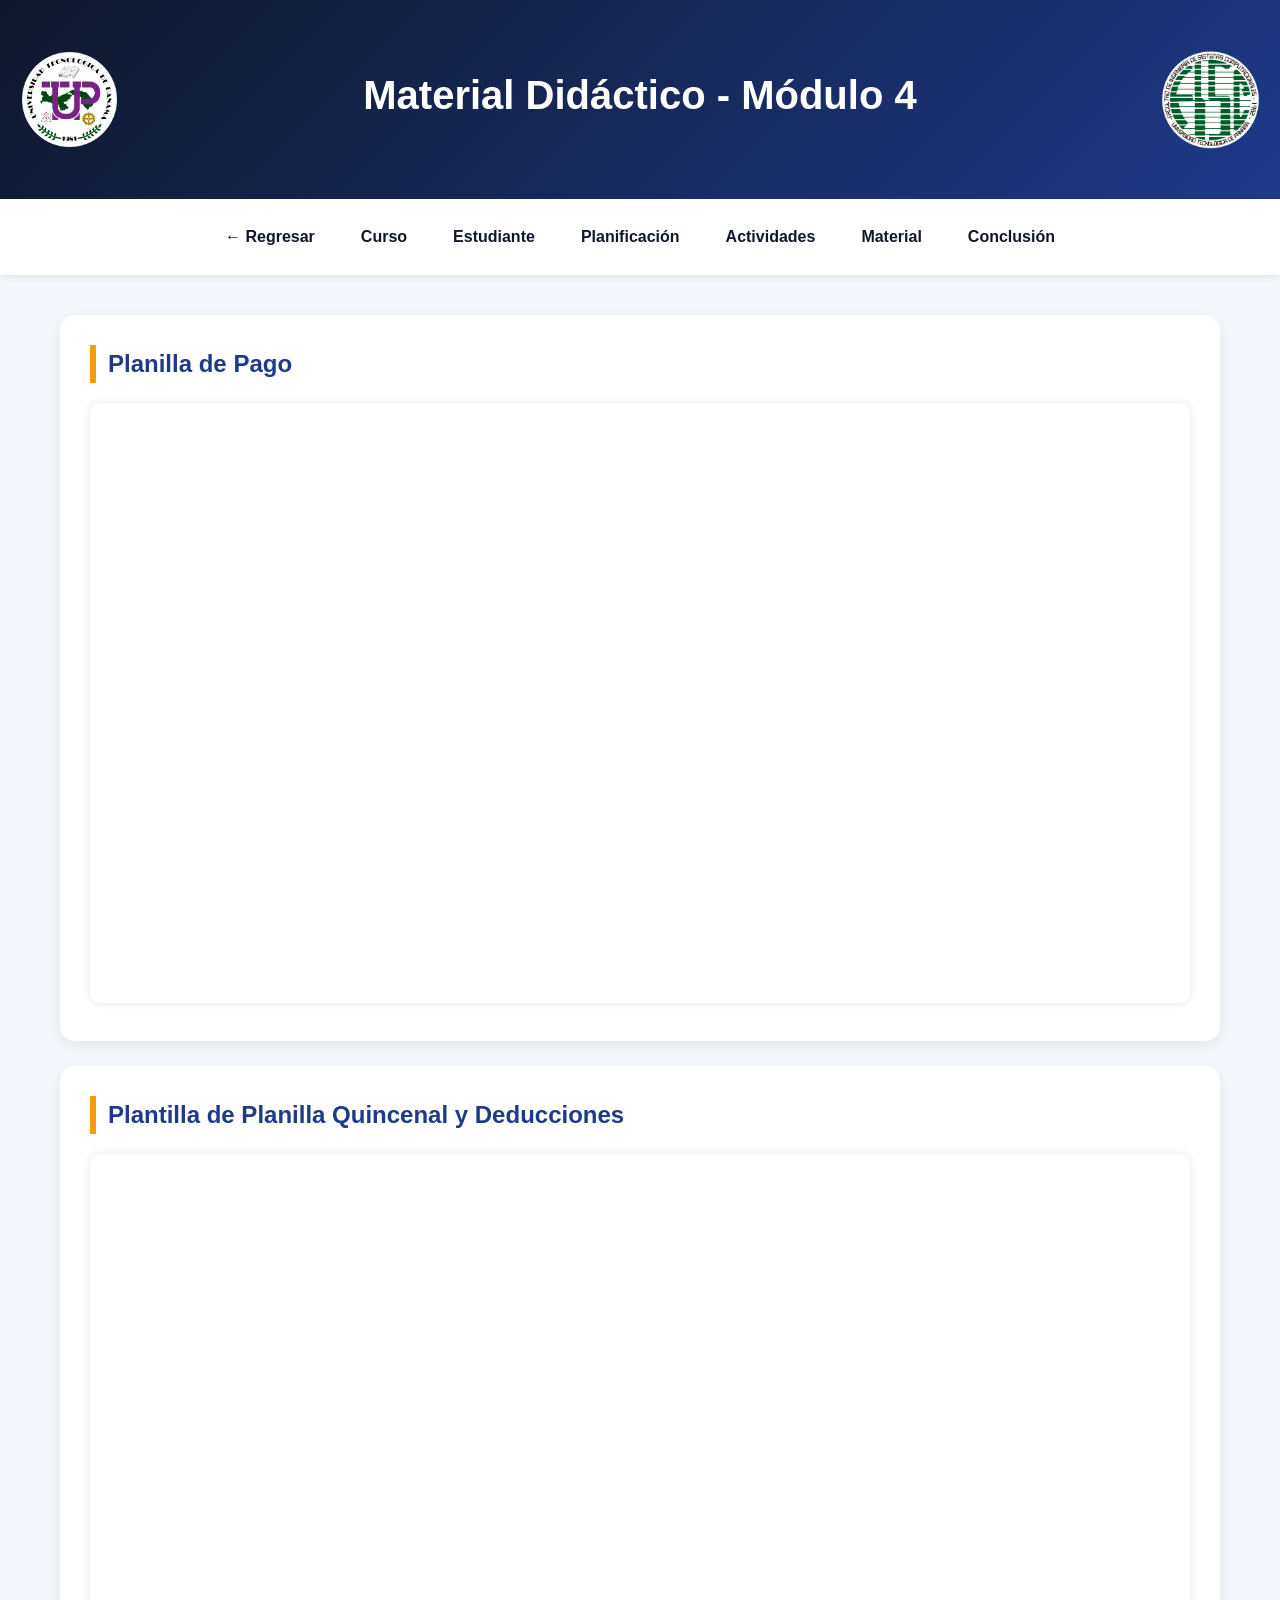
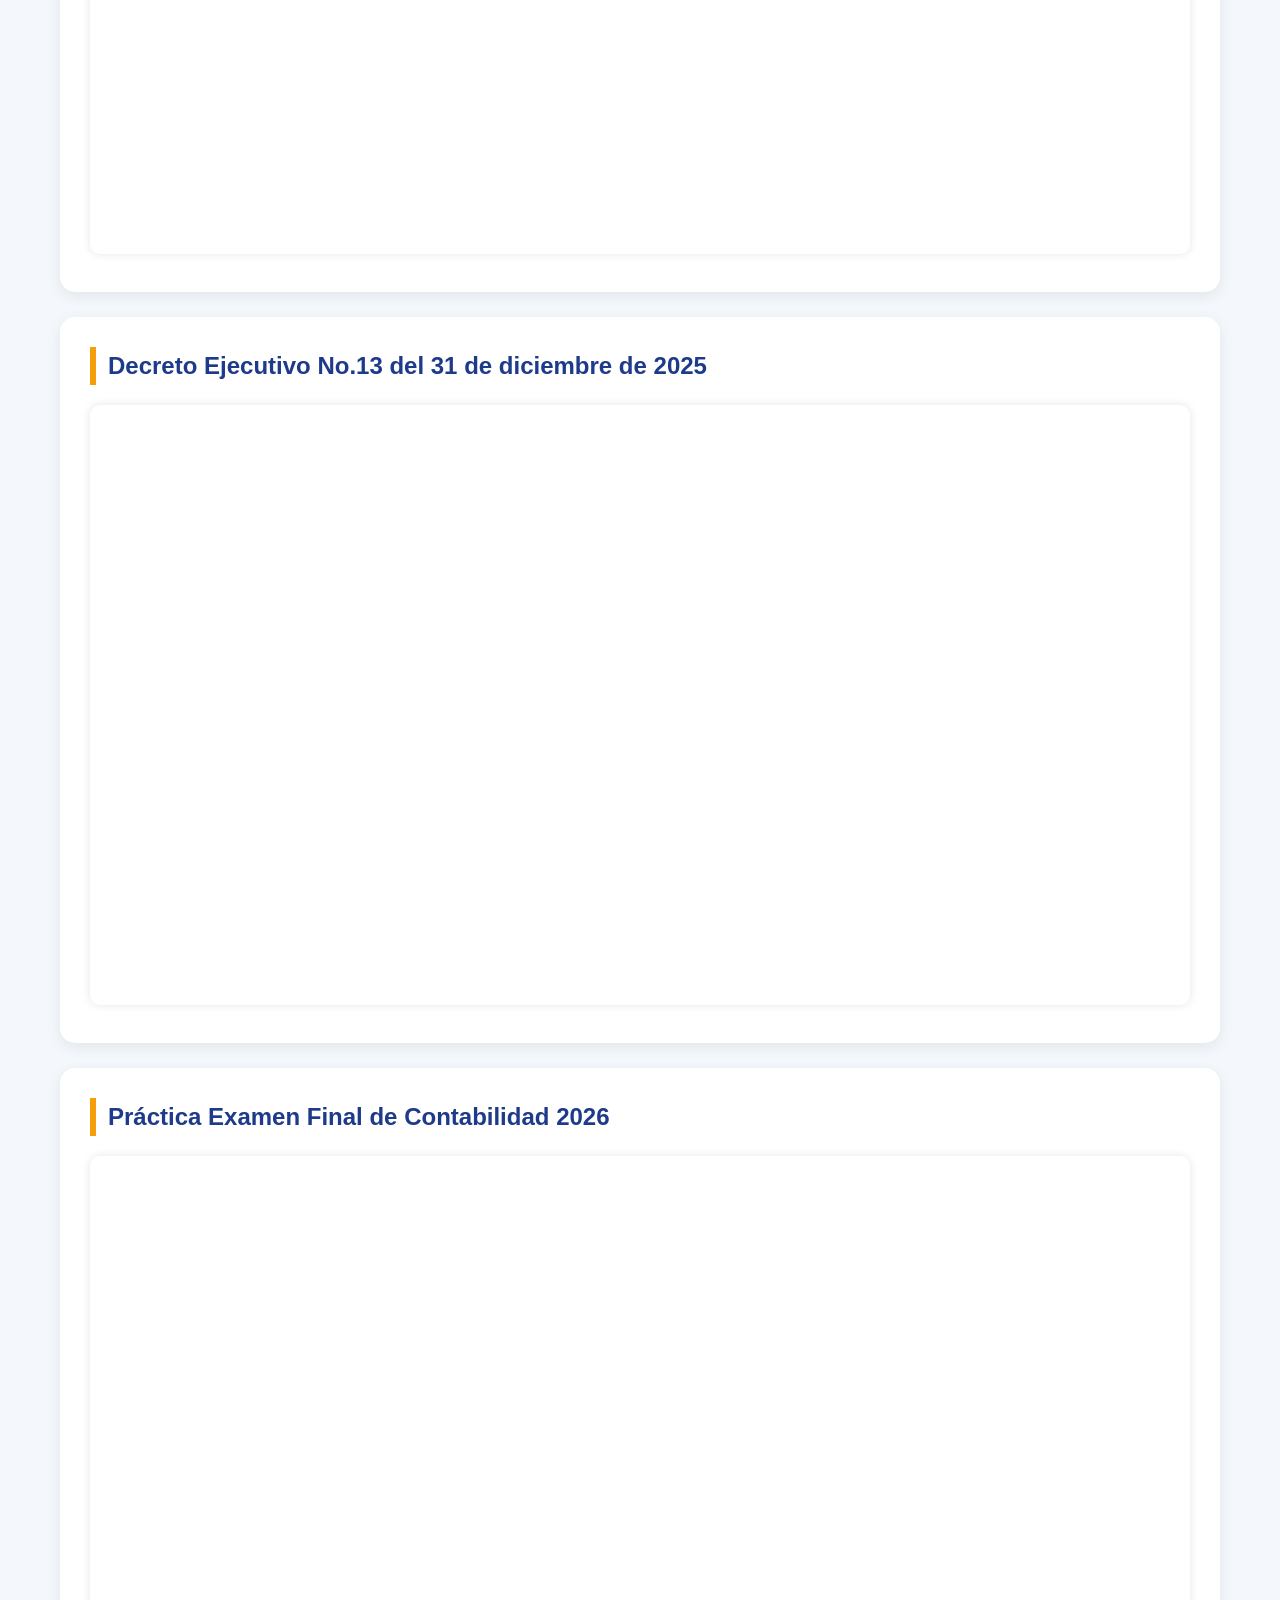
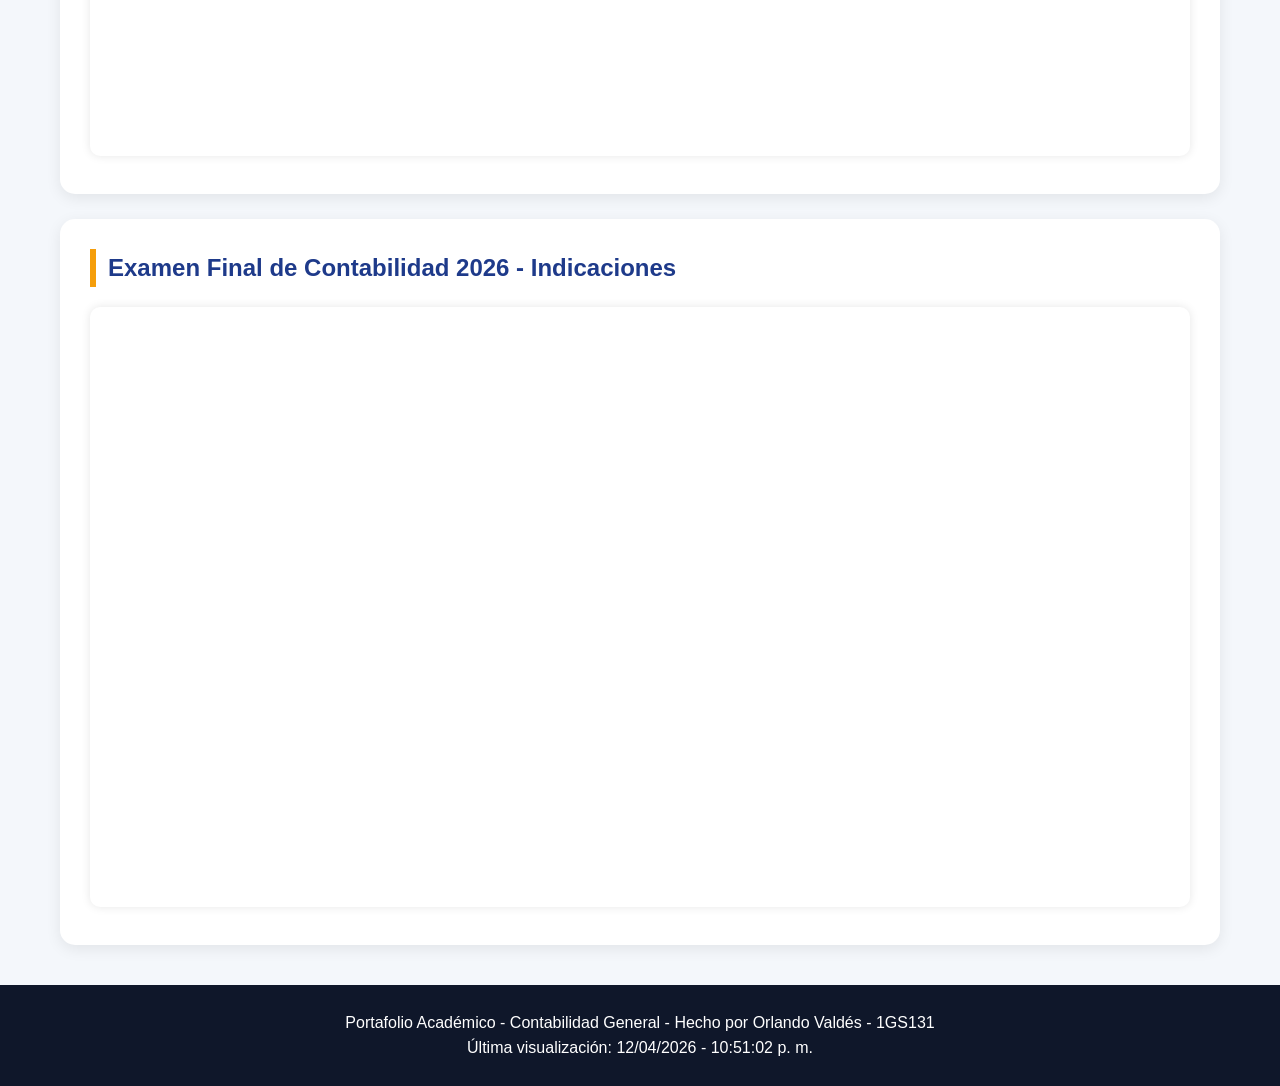
<file: material4.html>
<!DOCTYPE html>
<html lang="es">
<head>
    <meta charset="UTF-8">
    <meta name="viewport" content="width=device-width, initial-scale=1.0">
    <title>Material Didáctico</title>
    <link rel="stylesheet" href="css/estilos.css">
</head>
<body>

<header>
    <img style="max-width: 8%;  justify-content: flex-start" src="img\logo_utp-rgb_2022.png" alt="">
    <h1>Material Didáctico - Módulo 4</h1>
    <img style="max-width: 8%; margin-left: auto;" src="img\logo_en_contactenos.png" alt="">
</header>

<nav>
    <a href="material.html" style="justify-content: flex-start;">← Regresar</a>
    <a href="index.html">Curso</a>
    <a href="estudiante.html">Estudiante</a>
    <a href="planificacion.html">Planificación</a>
    <a href="actividades.html">Actividades</a>
    <a href="material.html">Material</a>
    <a href="conclusion.html">Conclusión</a>
</nav>

<main>


<div class="actividad">

    <h2>Planilla de Pago</h2>

    <iframe
        src="documentos\PLANILLA DE PAGO .pdf"
        width="100%"
        height="600">
    </iframe>

</div>

<div class="actividad">

    <h2>Plantilla de Planilla Quincenal y Deducciones</h2>

<iframe src="https://1drv.ms/x/c/943b591fe3da3d4b/IQRDaVKACxdzQKaoafxkB_xsAVpE4vGw84RgdITlNX73aJk" width="700" height="700" frameborder="0" scrolling="no"></iframe>

</div>

<div class="actividad">

    <h2>Decreto Ejecutivo No.13 del 31 de diciembre de 2025</h2>

    <iframe
        src="documentos\Decreto-Ejecutivo-No.13-del-31-de-diciembre-de-2025.pdf"
        width="100%"
        height="600">
    </iframe>

</div>

<div class="actividad">

    <h2> Práctica Examen Final de Contabilidad 2026</h2>

    <iframe
        src="documentos\EXAMEN FINAL DE CONTABILIDAD -2026.pdf"
        width="100%"
        height="600">
    </iframe>

</div>

<div class="actividad">

    <h2>Examen Final de Contabilidad 2026 - Indicaciones</h2>

    <iframe
        src="documentos\EXAMEN FINAL DE CONTABILIDAD - 130726.pdf"
        width="100%"
        height="600">
    </iframe>

</div>

</main>

<footer>
    <p>Portafolio Académico - Contabilidad General - Hecho por Orlando Valdés - 1GS131</p>
</footer>

<script src="js/script.js"></script>
</body>
</html>
</file>
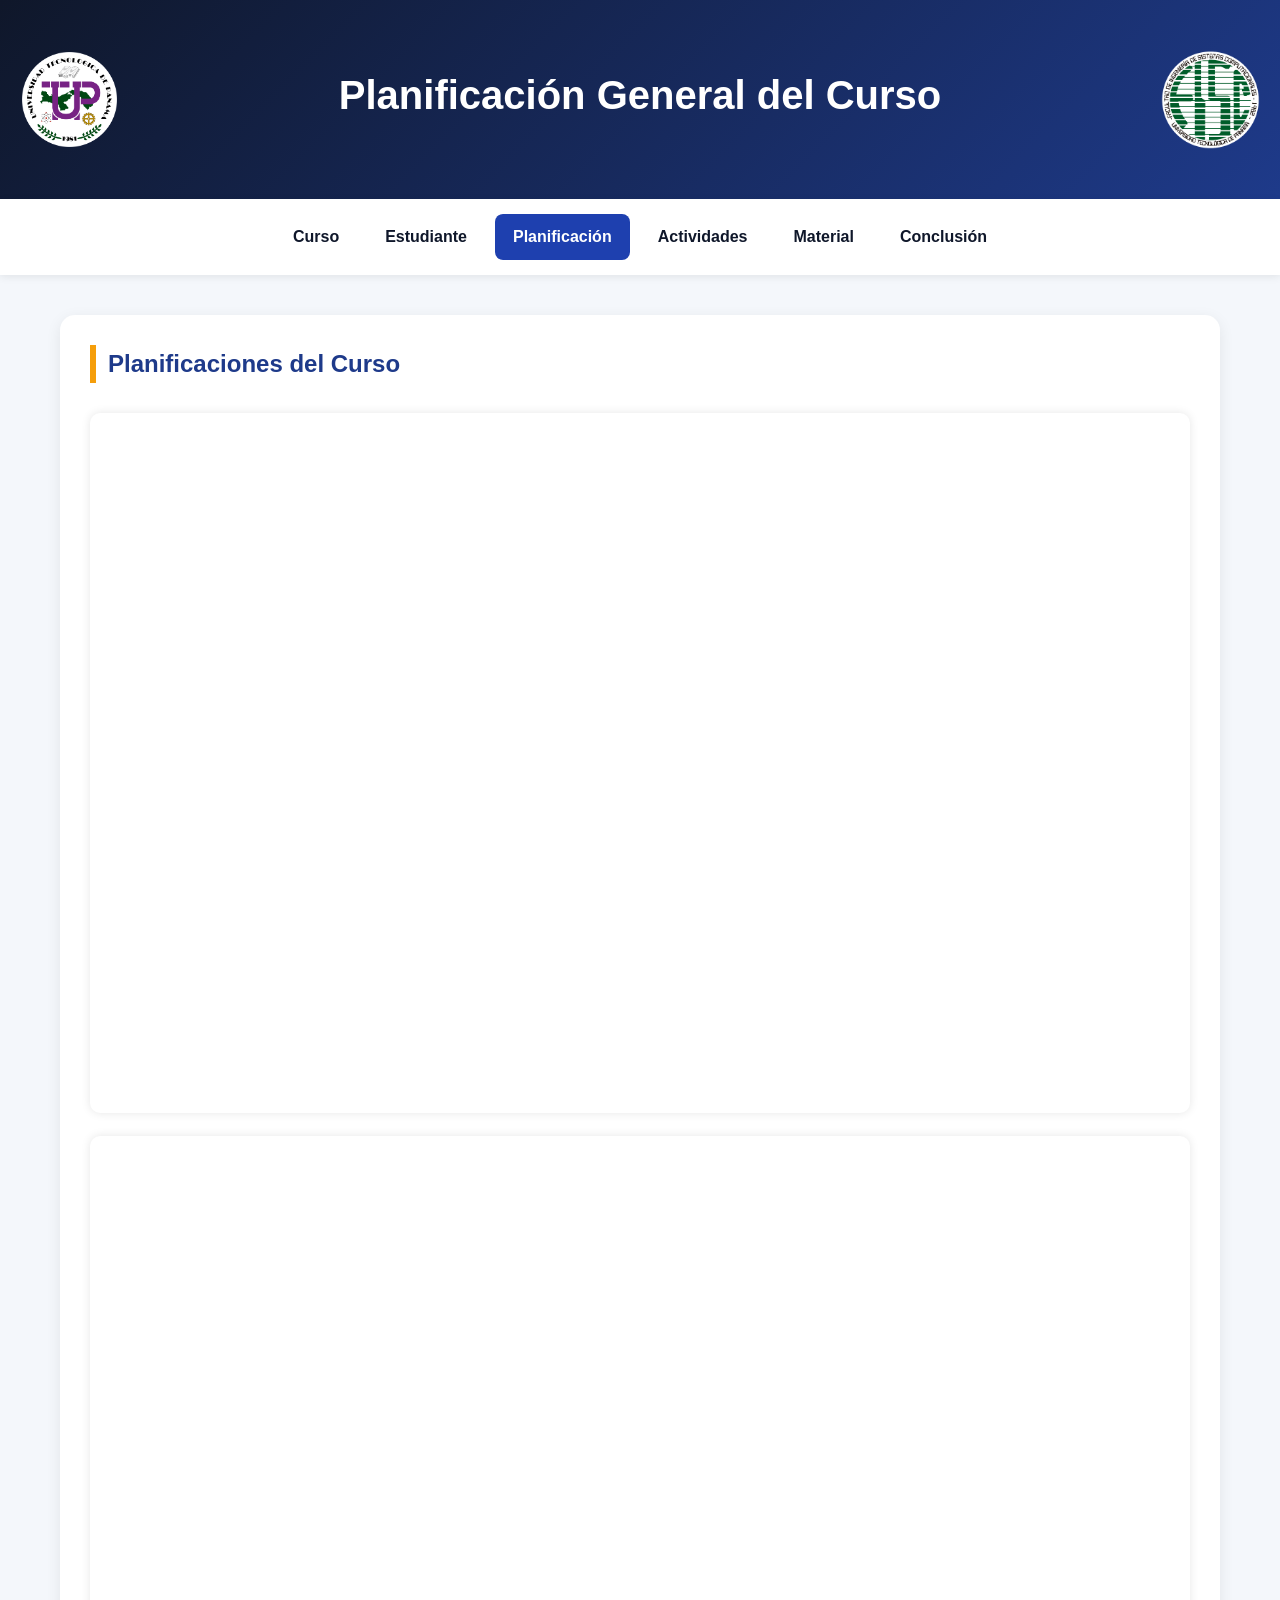
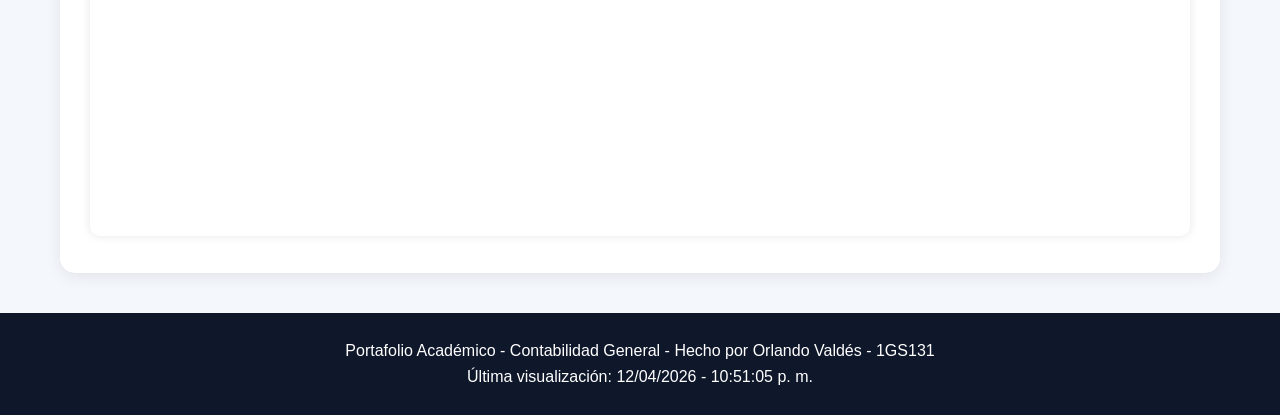
<file: planificacion.html>
<!DOCTYPE html>
<html lang="es">
<head>
    <meta charset="UTF-8">
    <meta name="viewport" content="width=device-width, initial-scale=1.0">
    <title>Planificación</title>
    <link rel="stylesheet" href="css/estilos.css">
</head>
<body>

<header>
    <img style="max-width: 8%;  justify-content: flex-start" src="img\logo_utp-rgb_2022.png" alt="">
    <h1>Planificación General del Curso</h1>
    <img style="max-width: 8%; margin-left: auto;" src="img\logo_en_contactenos.png" alt="">
</header>

<nav>
    <a href="index.html">Curso</a>
    <a href="estudiante.html">Estudiante</a>
    <a href="planificacion.html">Planificación</a>
    <a href="actividades.html">Actividades</a>
    <a href="material.html">Material</a>
    <a href="conclusion.html">Conclusión</a>
</nav>

<main>

    <section>
<h2>Planificaciones del Curso</h2>

<iframe style="margin-top: 15px;"
    src="documentos\1277 CONTABILIDAD GENERAL_CIBERSEGURIDAD(1).pdf"
    width="100%"
    height="700">
</iframe>

<iframe style="margin-top: 15px;"
    src="documentos\CG-Prog.-Analítico 1491.pdf"
    width="100%"
    height="700">
</iframe>
</section>
</main>

<footer>
    <p>Portafolio Académico - Contabilidad General - Hecho por Orlando Valdés - 1GS131</p>
</footer>

<script src="js/script.js"></script>
</body>
</html>
</file>
<file: css/estilos.css>
/* ==========================
   CONFIGURACIÓN GENERAL
========================== */

*{
    margin:0;
    padding:0;
    box-sizing:border-box;
    font-family:'Segoe UI', Tahoma, Geneva, Verdana, sans-serif;
}

body{
    background:#f4f7fb;
    color:#333;
    line-height:1.6;
}

/* ==========================
   HEADER
========================== */

header{
    display: flex;
    background:linear-gradient(135deg,#0f172a,#1e3a8a);
    color:white;
    text-align:center;
    padding:50px 20px;
    box-shadow:0 4px 10px rgba(0,0,0,.15);
}

header h1{
     width: 100%;
    text-align: center;
    font-size: 2.5rem;
    margin-bottom: 10px;
    align-content: center;
}

header p{
    opacity:.9;
}

/* ==========================
   MENÚ
========================== */

nav{
    background:#ffffff;
    display:flex;
    justify-content:center;
    flex-wrap:wrap;
    gap:10px;
    padding:15px;
    position:sticky;
    top:0;
    z-index:1000;
    box-shadow:0 2px 8px rgba(0,0,0,.08);
}

nav a{
    text-decoration:none;
    color:#0f172a;
    font-weight:600;
    padding:10px 18px;
    border-radius:8px;
    transition:.3s;
}

nav a:hover{
    background:#1e40af;
    color:white;
}

/* ==========================
   CONTENIDO
========================== */

main{
    max-width:1200px;
    margin:40px auto;
    padding:0 20px;
}

section,
.actividad,
.bitacora,
.perfil{
    background:white;
    padding:30px;
    margin-bottom:25px;
    border-radius:15px;
    box-shadow:0 4px 15px rgba(0,0,0,.08);
    transition:.3s;
}

section:hover,
.actividad:hover,
.bitacora:hover,
.perfil:hover{
    transform:translateY(-5px);
}

/* ==========================
   TÍTULOS
========================== */

h2{
    color:#1e3a8a;
    margin-bottom:15px;
    border-left:6px solid #f59e0b;
    padding-left:12px;
}

h3{
    color:#334155;
    margin-top:15px;
    margin-bottom:10px;
}

/* ==========================
   PERFIL ESTUDIANTE
========================== */

.perfil{
    text-align:center;
}

.perfil img{
    width:220px;
    height:220px;
    object-fit:cover;
    border-radius:50%;
    border:5px solid #1e40af;
    margin-bottom:20px;
}

.perfil h2{
    border:none;
    padding:0;
    margin-bottom:10px;
}

/* ==========================
   TABLAS
========================== */

table{
    width:100%;
    border-collapse:collapse;
    margin-top:20px;
    overflow:hidden;
    border-radius:12px;
}

table th{
    background:#1e3a8a;
    color:white;
    padding:15px;
}

table td{
    padding:15px;
    border:1px solid #ddd;
}

table tr:nth-child(even){
    background:#f8fafc;
}

table tr:hover{
    background:#e8f0ff;
}

/* ==========================
   LISTAS
========================== */

ul{
    margin-left:20px;
    margin-top:10px;
}

li{
    margin-bottom:8px;
}

/* ==========================
   ENLACES
========================== */

a{
    color:#2563eb;
}

a:hover{
    color:#1e40af;
}

/* ==========================
   ACTIVIDADES
========================== */

.actividad h2{
    margin-bottom:20px;
}

iframe{
    width:100%;
    border:none;
    border-radius:10px;
    background:white;
    box-shadow:0 0 10px rgba(0,0,0,.1);
}

/* ==========================
   TARJETAS DE MATERIAL
========================== */

.card{
    background:white;
    border-radius:12px;
    padding:20px;
    margin-bottom:15px;
    box-shadow:0 3px 10px rgba(0,0,0,.08);
}

.card a{
    display:inline-block;
    margin-top:10px;
    text-decoration:none;
    background:#1e40af;
    color:white;
    padding:10px 15px;
    border-radius:8px;
}

.card a:hover{
    background:#1d4ed8;
}

/* ==========================
   BITÁCORAS
========================== */

.bitacora{
    border-left:6px solid #f59e0b;
}

/* ==========================
   FOOTER
========================== */

footer{
    background:#0f172a;
    color:white;
    text-align:center;
    padding:25px;
    margin-top:40px;
}

/* ==========================
   BOTÓN VOLVER ARRIBA
========================== */

#btnTop{
    position:fixed;
    bottom:25px;
    right:25px;
    background:#f59e0b;
    color:white;
    border:none;
    width:50px;
    height:50px;
    border-radius:50%;
    cursor:pointer;
    font-size:20px;
    box-shadow:0 4px 10px rgba(0,0,0,.3);
    display:none;
    transition:.3s;
}

#btnTop:hover{
    transform:scale(1.1);
}

/* ==========================
   RESPONSIVE
========================== */

/* ==========================
   RESPONSIVE
========================== */

@media (max-width: 768px){

    header{
        flex-direction: column;
        padding: 30px 15px;
    }

    header h1{
        font-size: 1.8rem;
        margin-bottom: 10px;
    }

    header p{
        font-size: 0.95rem;
    }

    nav{
        flex-direction: column;
        align-items: stretch;
        gap: 5px;
    }

    nav a{
        width: 100%;
        text-align: center;
    }

    main{
        margin: 15px auto;
        padding: 0 10px;
    }

    section,
    .actividad,
    .bitacora,
    .perfil,
    .card{
        padding: 20px;
    }

    h2{
        font-size: 1.3rem;
    }

    h3{
        font-size: 1.1rem;
    }

    .perfil img{
        width: 150px;
        height: 150px;
    }

    iframe{
        width: 100%;
        height: 400px;
    }

    table{
        display: block;
        overflow-x: auto;
        white-space: nowrap;
    }

    img{
        max-width: 100%;
        height: auto;
    }

    #btnTop{
        width: 45px;
        height: 45px;
        font-size: 18px;
        right: 15px;
        bottom: 15px;
    }
}

/* Teléfonos pequeños */
@media (max-width: 480px){

    header h1{
        font-size: 1.5rem;
    }

    header p{
        font-size: 0.9rem;
    }

    h2{
        font-size: 1.15rem;
    }

    section,
    .actividad,
    .bitacora,
    .perfil,
    .card{
        padding: 15px;
    }

    iframe{
        height: 300px;
    }

    .perfil img{
        width: 120px;
        height: 120px;
    }
}

.actividad{
    display: block;
    background: white;
    padding: 30px;
    margin-bottom: 25px;
    border-radius: 15px;
    box-shadow: 0 4px 15px rgba(0,0,0,.08);
    text-decoration: none;
    color: inherit;
    transition: .3s;
}

.actividad:hover{
    transform: translateY(-5px);
}
</file>
